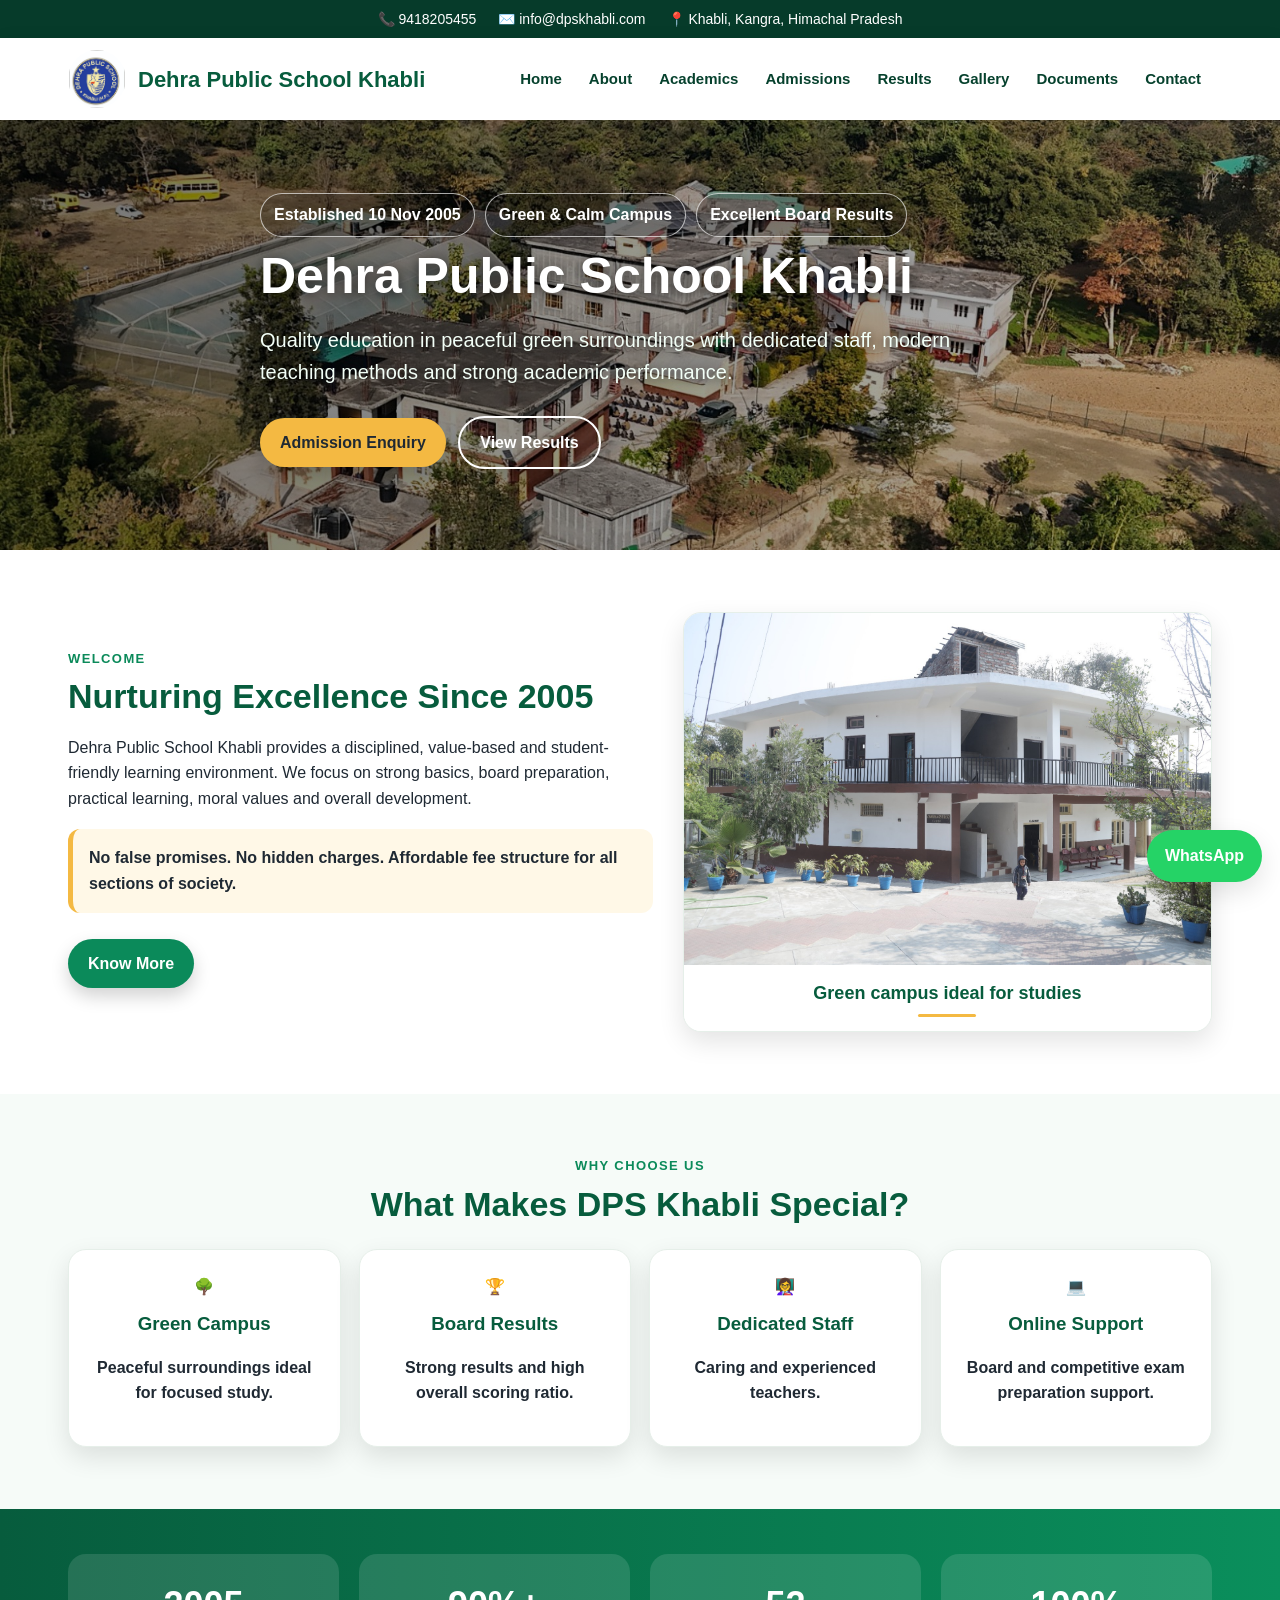
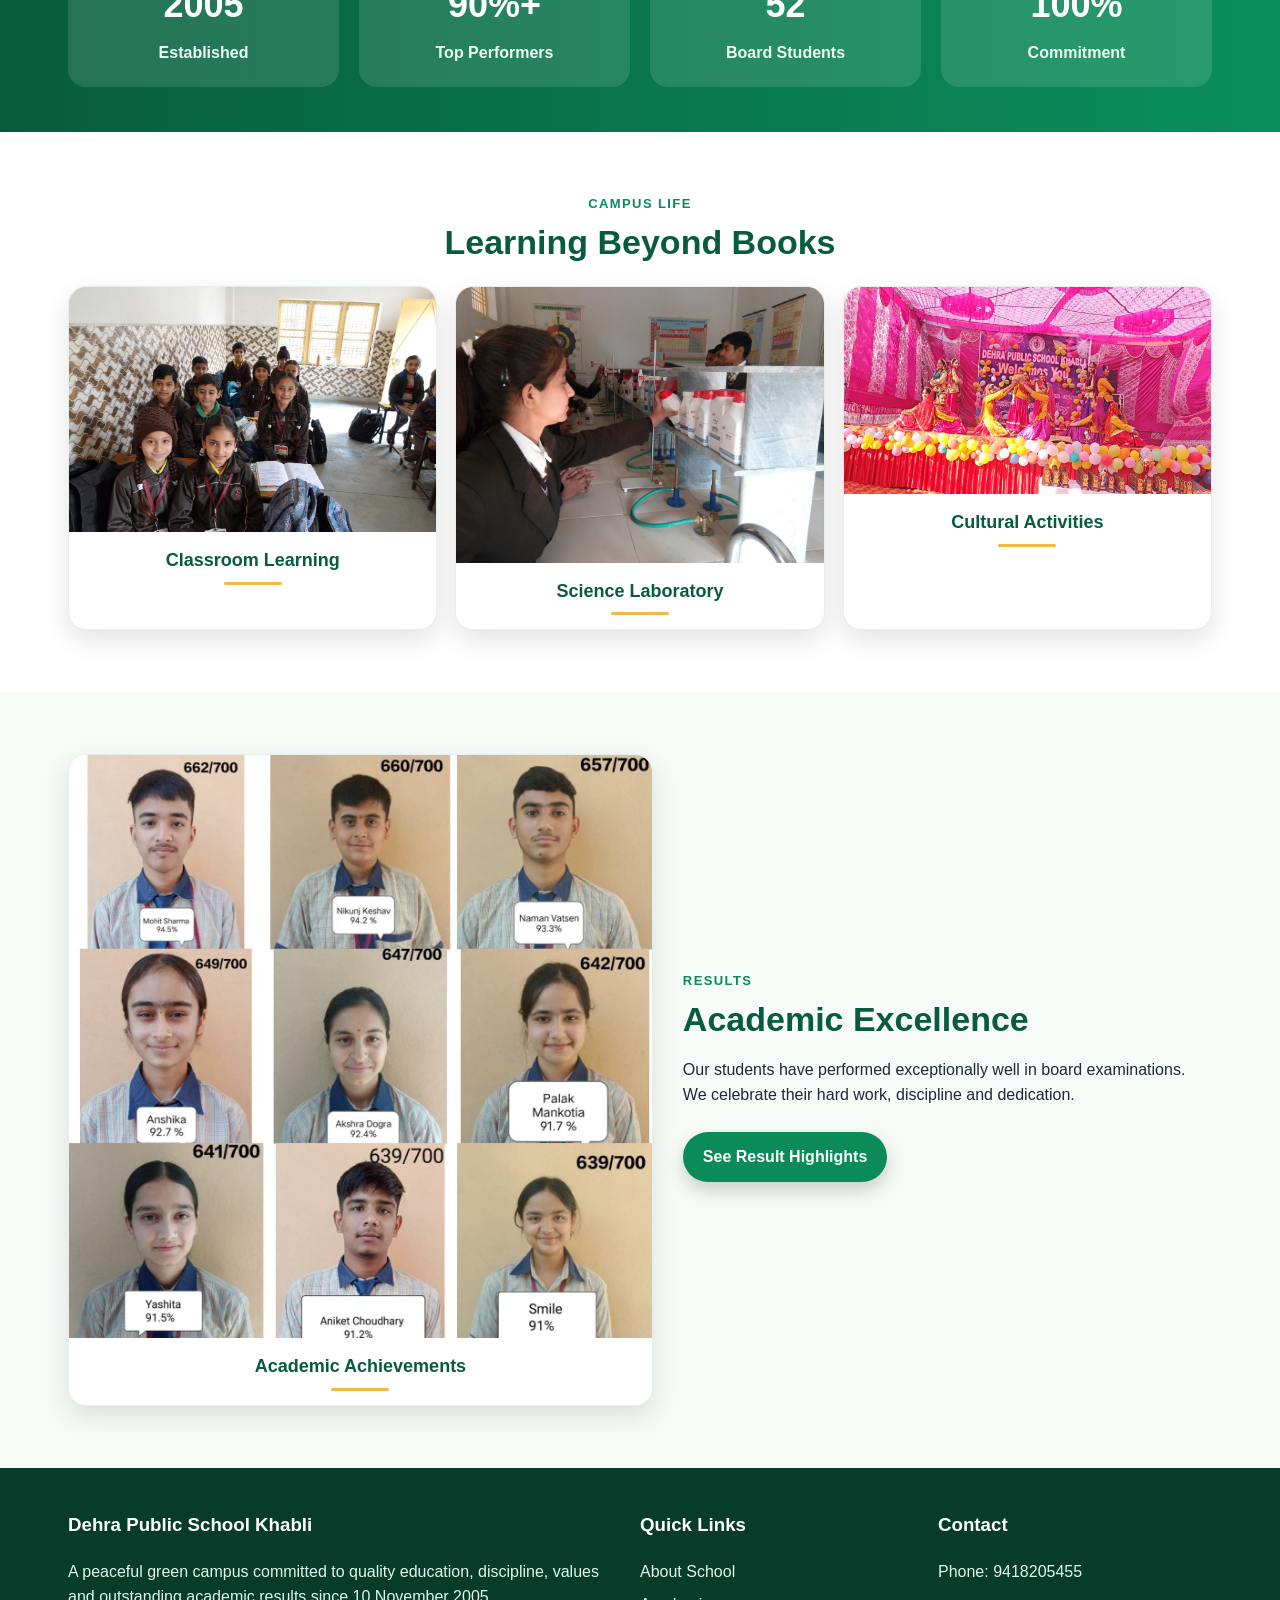
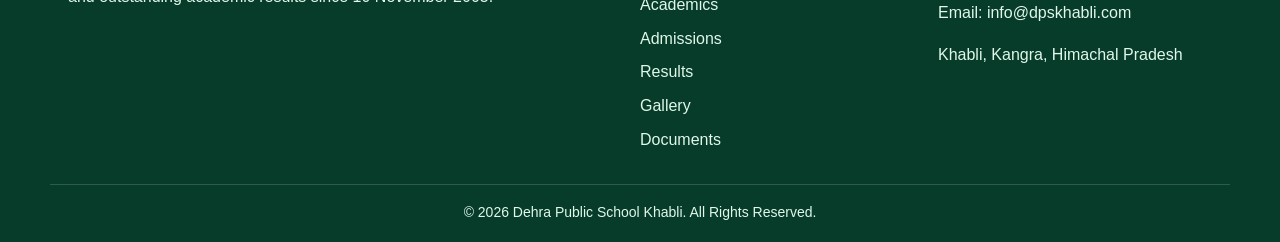
<file: index.html>
<!DOCTYPE html>
<html lang="en">
<head>
  <meta charset="UTF-8">
  <meta name="viewport" content="width=device-width, initial-scale=1.0">
  <title>Home | Dehra Public School Khabli</title>
  <link rel="stylesheet" href="style.css">
</head>
<body>

<div class="topbar">
  <div class="container topbar-inner">
    <span>📞 9418205455</span>
    <span>✉️ info@dpskhabli.com</span>
    <span>📍 Khabli, Kangra, Himachal Pradesh</span>
  </div>
</div>


<header class="navbar">
  <div class="container navwrap">
    <a class="brand" href="index.html">
      <img src="logo.png" alt="DPS Khabli Logo">
      <span>Dehra Public School Khabli</span>
    </a>
    <nav class="menu">
      <a href="index.html">Home</a>
      <a href="about.html">About</a>
      <a href="academics.html">Academics</a>
      <a href="admissions.html">Admissions</a>
      <a href="results.html">Results</a>
      <a href="gallery.html">Gallery</a>
      <a href="documents.html">Documents</a>
      <a href="contact.html">Contact</a>
    </nav>
  </div>
</header>


<section class="hero">
  <div class="container hero-content">
    <div class="hero-badges">
      <span>Established 10 Nov 2005</span>
      <span>Green & Calm Campus</span>
      <span>Excellent Board Results</span>
    </div>
    <h1>Dehra Public School Khabli</h1>
    <p>Quality education in peaceful green surroundings with dedicated staff, modern teaching methods and strong academic performance.</p>
    <a class="btn" href="admissions.html">Admission Enquiry</a>
    <a class="btn outline" href="results.html">View Results</a>
  </div>
</section>

<section class="section">
  <div class="container split">
    <div>
      <p class="eyebrow">Welcome</p>
      <h2>Nurturing Excellence Since 2005</h2>
      <p>Dehra Public School Khabli provides a disciplined, value-based and student-friendly learning environment. We focus on strong basics, board preparation, practical learning, moral values and overall development.</p>
      <div class="notice">No false promises. No hidden charges. Affordable fee structure for all sections of society.</div>
      <a class="btn green" href="about.html">Know More</a>
    </div>
    <div class="photo-card">
      <img src="building.jpg" alt="School building">
      <div class="caption">Green campus ideal for studies</div>
    </div>
  </div>
</section>

<section class="section light">
  <div class="container">
    <p class="eyebrow center">Why Choose Us</p>
    <h2 class="center">What Makes DPS Khabli Special?</h2>
    <div class="card-grid">
      <div class="info-card">🌳<h3>Green Campus</h3><p>Peaceful surroundings ideal for focused study.</p></div>
      <div class="info-card">🏆<h3>Board Results</h3><p>Strong results and high overall scoring ratio.</p></div>
      <div class="info-card">👩‍🏫<h3>Dedicated Staff</h3><p>Caring and experienced teachers.</p></div>
      <div class="info-card">💻<h3>Online Support</h3><p>Board and competitive exam preparation support.</p></div>
    </div>
  </div>
</section>

<section class="section stats">
  <div class="container stat-grid">
    <div><strong>2005</strong><span>Established</span></div>
    <div><strong>90%+</strong><span>Top Performers</span></div>
    <div><strong>52</strong><span>Board Students</span></div>
    <div><strong>100%</strong><span>Commitment</span></div>
  </div>
</section>

<section class="section">
  <div class="container">
    <p class="eyebrow center">Campus Life</p>
    <h2 class="center">Learning Beyond Books</h2>
    <div class="photo-grid">
      <div class="photo-card"><img src="classroom-primary.jpg" alt="Classroom"><div class="caption">Classroom Learning</div></div>
      <div class="photo-card"><img src="lab-chemistry.jpg" alt="Science Laboratory"><div class="caption">Science Laboratory</div></div>
      <div class="photo-card"><img src="annual-function.jpg" alt="Cultural Activities"><div class="caption">Cultural Activities</div></div>
    </div>
  </div>
</section>

<section class="section light">
  <div class="container split">
    <div class="photo-card">
      <img src="results-2026.jpg" alt="Toppers">
      <div class="caption">Academic Achievements</div>
    </div>
    <div>
      <p class="eyebrow">Results</p>
      <h2>Academic Excellence</h2>
      <p>Our students have performed exceptionally well in board examinations. We celebrate their hard work, discipline and dedication.</p>
      <a class="btn green" href="results.html">See Result Highlights</a>
    </div>
  </div>
</section>


<a class="whatsapp" href="https://wa.me/919418205455" target="_blank">WhatsApp</a>

<footer class="footer">
  <div class="container footer-grid">
    <div>
      <h3>Dehra Public School Khabli</h3>
      <p>A peaceful green campus committed to quality education, discipline, values and outstanding academic results since 10 November 2005.</p>
    </div>
    <div>
      <h3>Quick Links</h3>
      <a href="about.html">About School</a>
      <a href="academics.html">Academics</a>
      <a href="admissions.html">Admissions</a>
      <a href="results.html">Results</a>
      <a href="gallery.html">Gallery</a>
      <a href="documents.html">Documents</a>
    </div>
    <div>
      <h3>Contact</h3>
      <p>Phone: 9418205455</p>
      <p>Email: info@dpskhabli.com</p>
      <p>Khabli, Kangra, Himachal Pradesh</p>
    </div>
  </div>
  <div class="container copy">© 2026 Dehra Public School Khabli. All Rights Reserved.</div>
</footer>

</body>
</html>
</file>
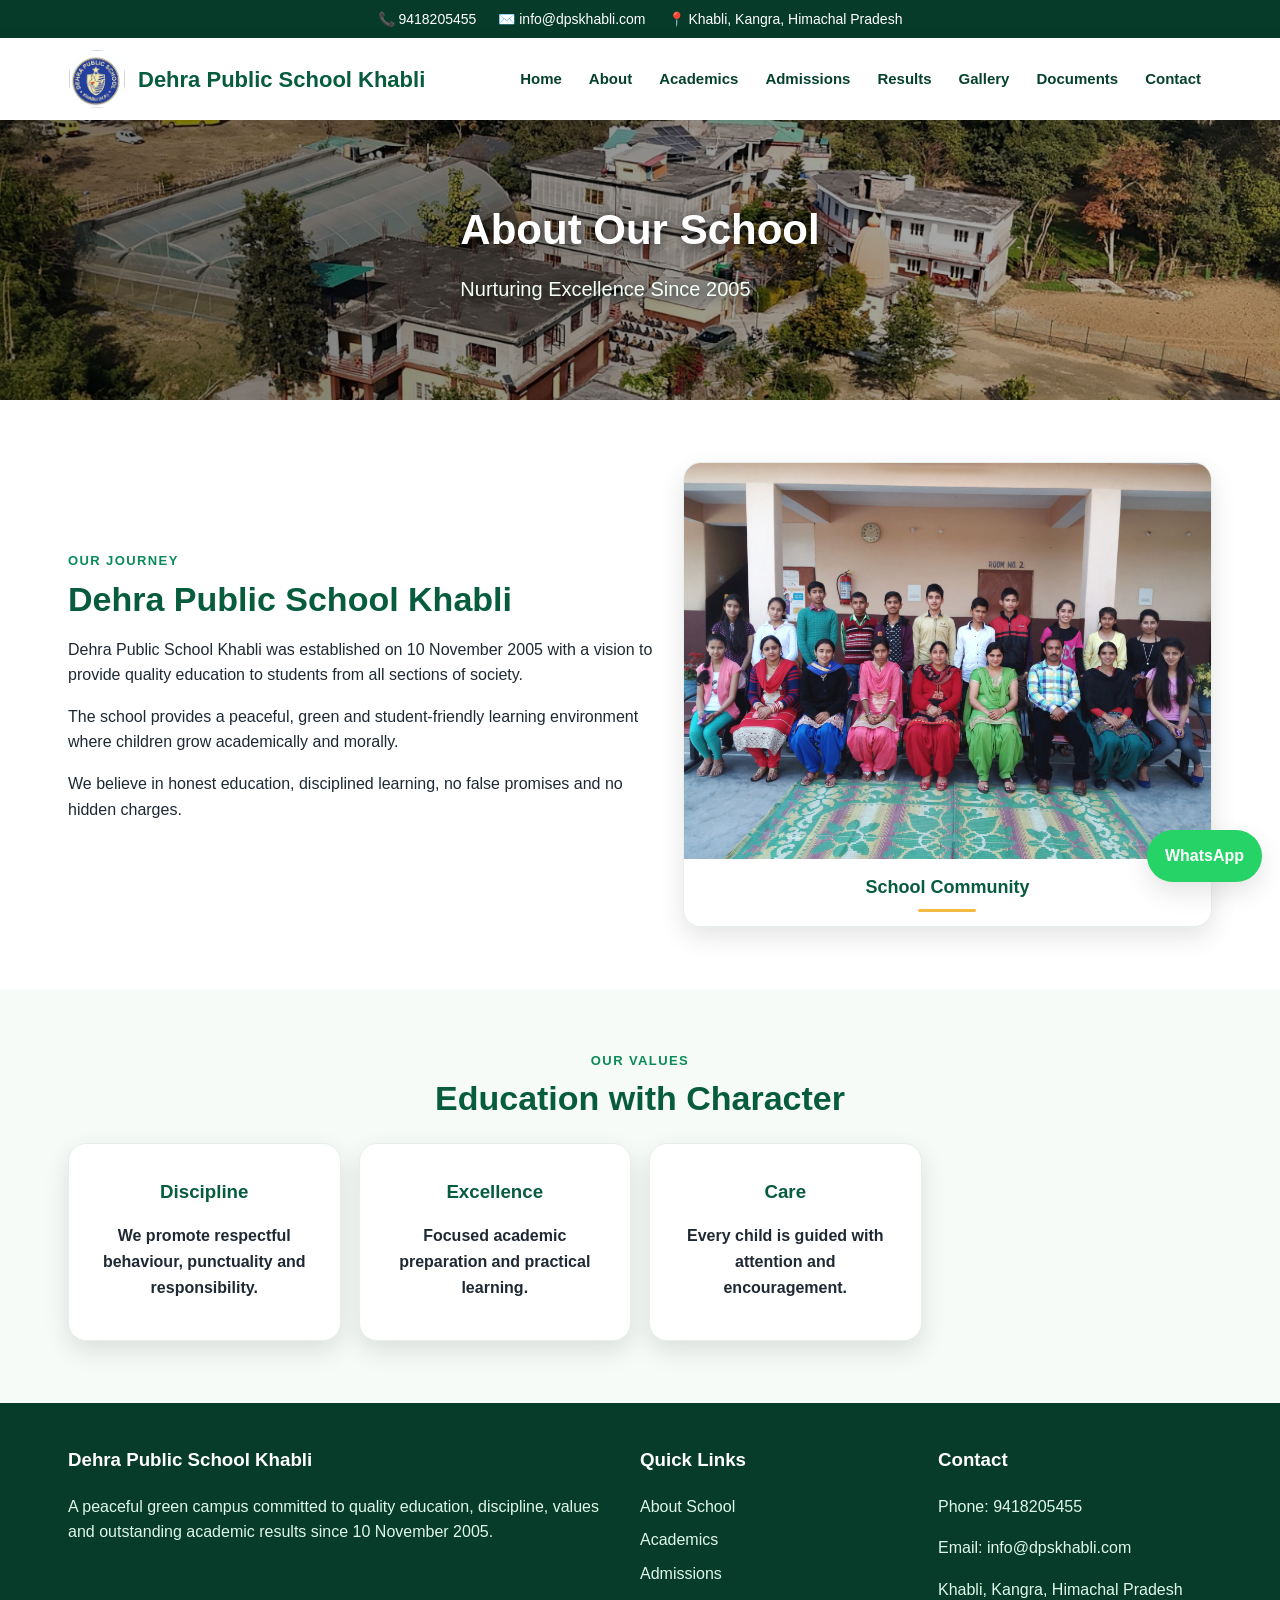
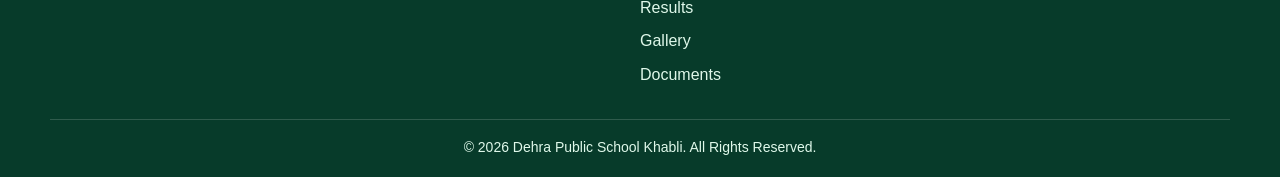
<file: about.html>
<!DOCTYPE html>
<html lang="en">
<head>
  <meta charset="UTF-8">
  <meta name="viewport" content="width=device-width, initial-scale=1.0">
  <title>About | Dehra Public School Khabli</title>
  <link rel="stylesheet" href="style.css">
</head>
<body>

<div class="topbar">
  <div class="container topbar-inner">
    <span>📞 9418205455</span>
    <span>✉️ info@dpskhabli.com</span>
    <span>📍 Khabli, Kangra, Himachal Pradesh</span>
  </div>
</div>


<header class="navbar">
  <div class="container navwrap">
    <a class="brand" href="index.html">
      <img src="logo.png" alt="DPS Khabli Logo">
      <span>Dehra Public School Khabli</span>
    </a>
    <nav class="menu">
      <a href="index.html">Home</a>
      <a href="about.html">About</a>
      <a href="academics.html">Academics</a>
      <a href="admissions.html">Admissions</a>
      <a href="results.html">Results</a>
      <a href="gallery.html">Gallery</a>
      <a href="documents.html">Documents</a>
      <a href="contact.html">Contact</a>
    </nav>
  </div>
</header>


<section class="page-hero"><div class="container"><h1>About Our School</h1><p>Nurturing Excellence Since 2005</p></div></section>
<section class="section">
  <div class="container split">
    <div>
      <p class="eyebrow">Our Journey</p>
      <h2>Dehra Public School Khabli</h2>
      <p>Dehra Public School Khabli was established on 10 November 2005 with a vision to provide quality education to students from all sections of society.</p>
      <p>The school provides a peaceful, green and student-friendly learning environment where children grow academically and morally.</p>
      <p>We believe in honest education, disciplined learning, no false promises and no hidden charges.</p>
    </div>
    <div class="photo-card"><img src="staff-students.jpg" alt="Staff and Students"><div class="caption">School Community</div></div>
  </div>
</section>
<section class="section light">
  <div class="container">
    <p class="eyebrow center">Our Values</p>
    <h2 class="center">Education with Character</h2>
    <div class="card-grid">
      <div class="info-card"><h3>Discipline</h3><p>We promote respectful behaviour, punctuality and responsibility.</p></div>
      <div class="info-card"><h3>Excellence</h3><p>Focused academic preparation and practical learning.</p></div>
      <div class="info-card"><h3>Care</h3><p>Every child is guided with attention and encouragement.</p></div>
    </div>
  </div>
</section>


<a class="whatsapp" href="https://wa.me/919418205455" target="_blank">WhatsApp</a>

<footer class="footer">
  <div class="container footer-grid">
    <div>
      <h3>Dehra Public School Khabli</h3>
      <p>A peaceful green campus committed to quality education, discipline, values and outstanding academic results since 10 November 2005.</p>
    </div>
    <div>
      <h3>Quick Links</h3>
      <a href="about.html">About School</a>
      <a href="academics.html">Academics</a>
      <a href="admissions.html">Admissions</a>
      <a href="results.html">Results</a>
      <a href="gallery.html">Gallery</a>
      <a href="documents.html">Documents</a>
    </div>
    <div>
      <h3>Contact</h3>
      <p>Phone: 9418205455</p>
      <p>Email: info@dpskhabli.com</p>
      <p>Khabli, Kangra, Himachal Pradesh</p>
    </div>
  </div>
  <div class="container copy">© 2026 Dehra Public School Khabli. All Rights Reserved.</div>
</footer>

</body>
</html>
</file>
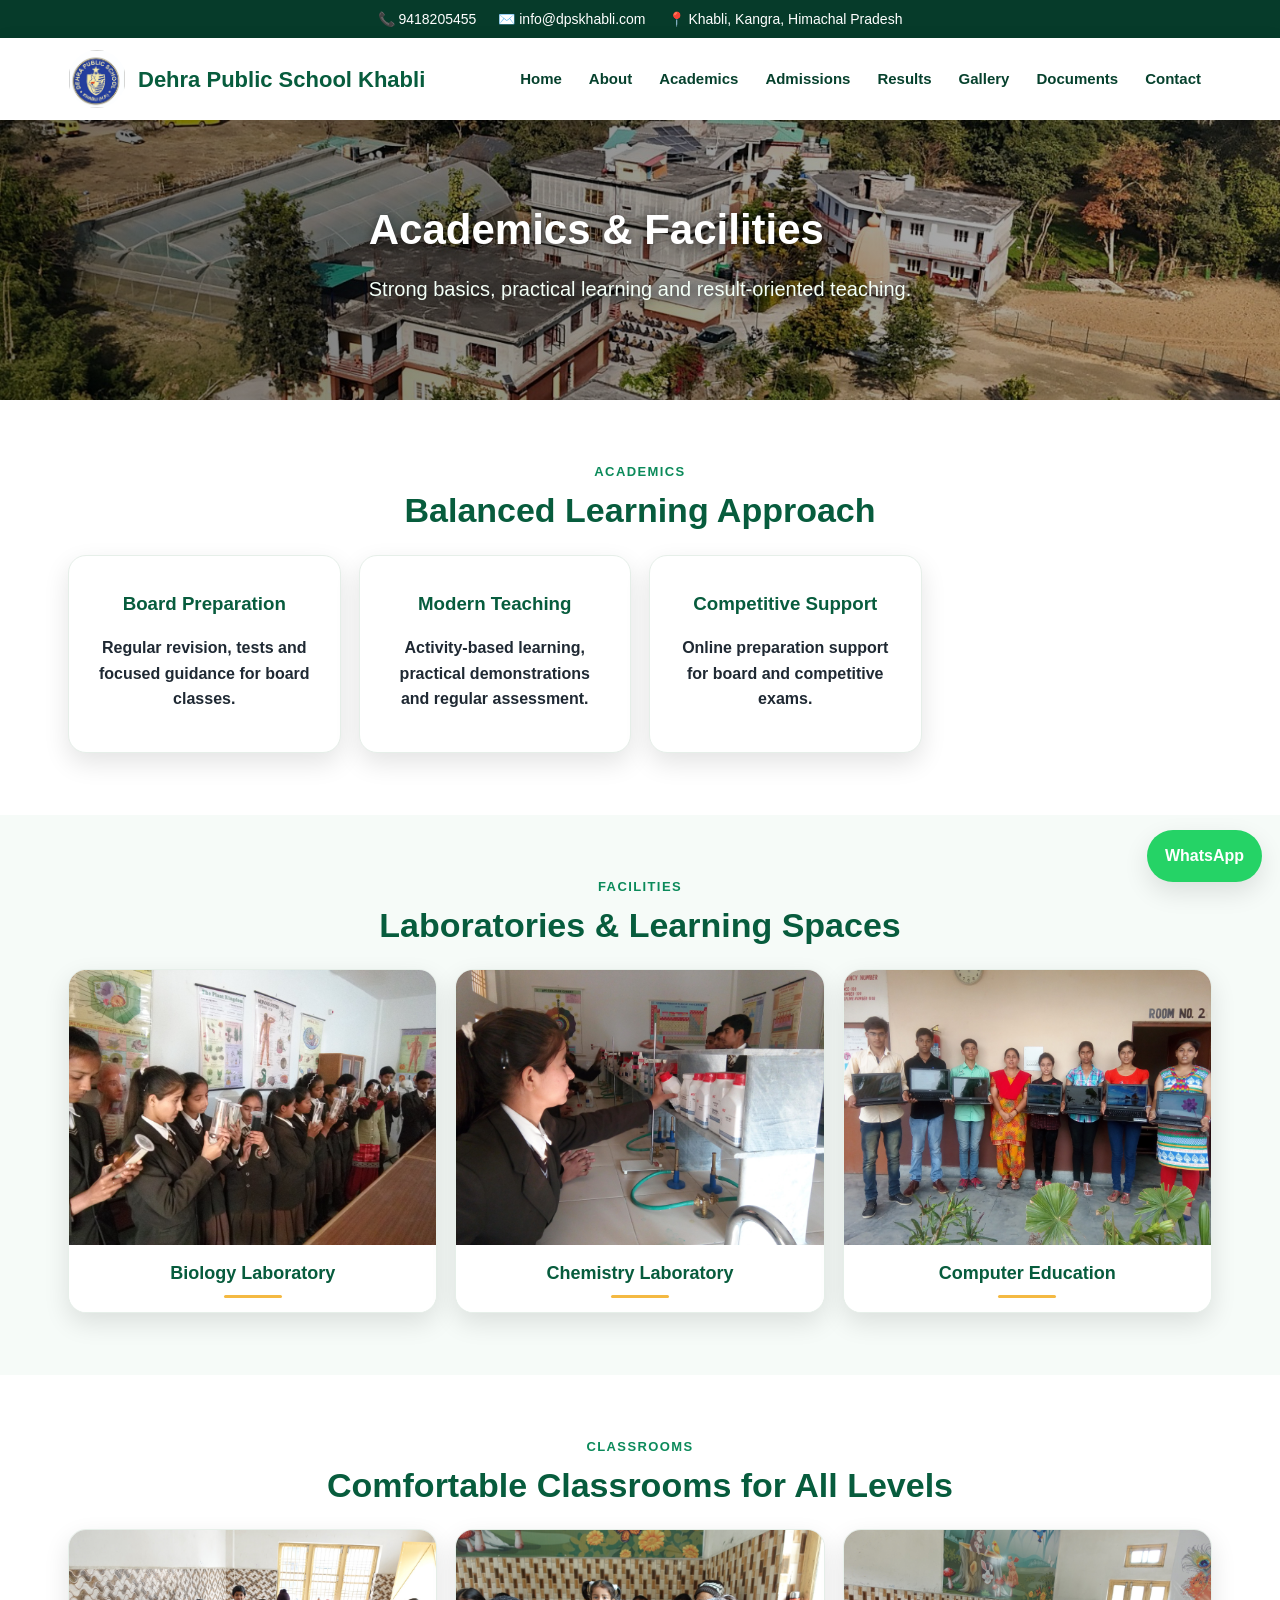
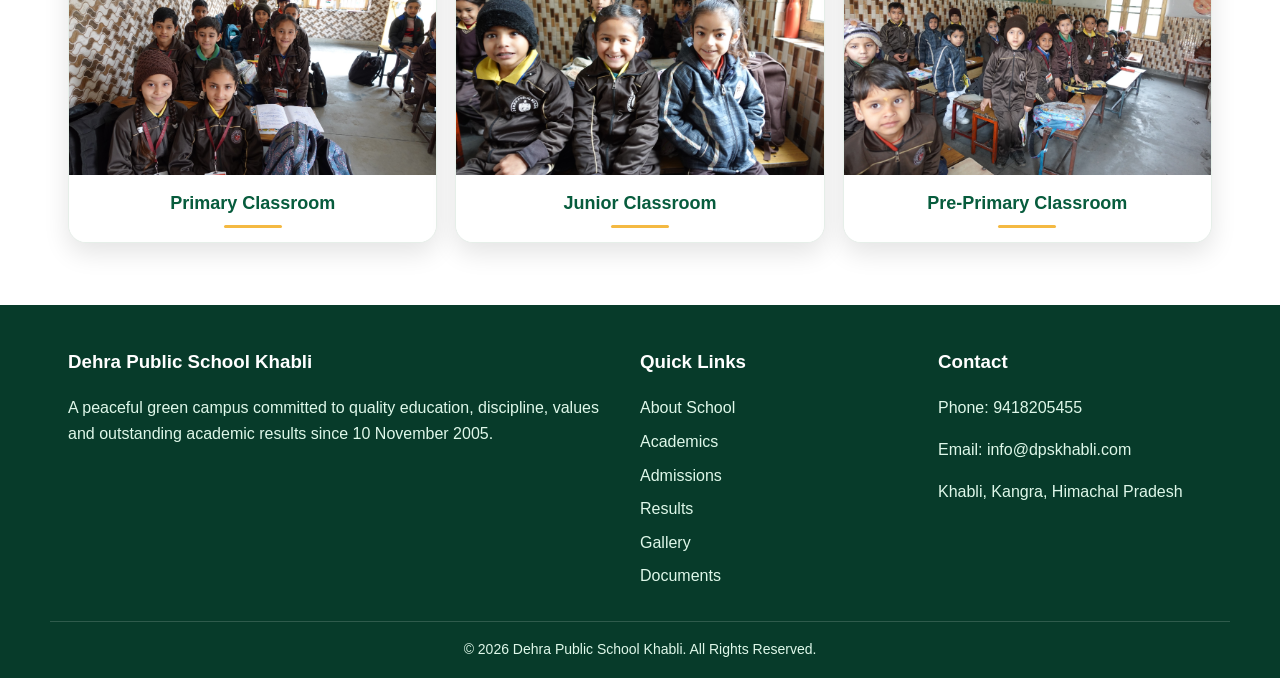
<file: academics.html>
<!DOCTYPE html>
<html lang="en">
<head>
  <meta charset="UTF-8">
  <meta name="viewport" content="width=device-width, initial-scale=1.0">
  <title>Academics | Dehra Public School Khabli</title>
  <link rel="stylesheet" href="style.css">
</head>
<body>

<div class="topbar">
  <div class="container topbar-inner">
    <span>📞 9418205455</span>
    <span>✉️ info@dpskhabli.com</span>
    <span>📍 Khabli, Kangra, Himachal Pradesh</span>
  </div>
</div>


<header class="navbar">
  <div class="container navwrap">
    <a class="brand" href="index.html">
      <img src="logo.png" alt="DPS Khabli Logo">
      <span>Dehra Public School Khabli</span>
    </a>
    <nav class="menu">
      <a href="index.html">Home</a>
      <a href="about.html">About</a>
      <a href="academics.html">Academics</a>
      <a href="admissions.html">Admissions</a>
      <a href="results.html">Results</a>
      <a href="gallery.html">Gallery</a>
      <a href="documents.html">Documents</a>
      <a href="contact.html">Contact</a>
    </nav>
  </div>
</header>


<section class="page-hero"><div class="container"><h1>Academics & Facilities</h1><p>Strong basics, practical learning and result-oriented teaching.</p></div></section>
<section class="section">
  <div class="container">
    <p class="eyebrow center">Academics</p>
    <h2 class="center">Balanced Learning Approach</h2>
    <div class="card-grid">
      <div class="info-card"><h3>Board Preparation</h3><p>Regular revision, tests and focused guidance for board classes.</p></div>
      <div class="info-card"><h3>Modern Teaching</h3><p>Activity-based learning, practical demonstrations and regular assessment.</p></div>
      <div class="info-card"><h3>Competitive Support</h3><p>Online preparation support for board and competitive exams.</p></div>
    </div>
  </div>
</section>
<section class="section light">
  <div class="container">
    <p class="eyebrow center">Facilities</p>
    <h2 class="center">Laboratories & Learning Spaces</h2>
    <div class="photo-grid">
      <div class="photo-card"><img src="lab-biology.jpg" alt="Biology Lab"><div class="caption">Biology Laboratory</div></div>
      <div class="photo-card"><img src="lab-chemistry.jpg" alt="Chemistry Lab"><div class="caption">Chemistry Laboratory</div></div>
      <div class="photo-card"><img src="achievement-laptops.jpg" alt="Computer Education"><div class="caption">Computer Education</div></div>
    </div>
  </div>
</section>
<section class="section">
  <div class="container">
    <p class="eyebrow center">Classrooms</p>
    <h2 class="center">Comfortable Classrooms for All Levels</h2>
    <div class="photo-grid">
      <div class="photo-card"><img src="classroom-primary.jpg" alt="Primary Classroom"><div class="caption">Primary Classroom</div></div>
      <div class="photo-card"><img src="classroom-junior.jpg" alt="Junior Classroom"><div class="caption">Junior Classroom</div></div>
      <div class="photo-card"><img src="classroom-lkg.jpg" alt="LKG Classroom"><div class="caption">Pre-Primary Classroom</div></div>
    </div>
  </div>
</section>


<a class="whatsapp" href="https://wa.me/919418205455" target="_blank">WhatsApp</a>

<footer class="footer">
  <div class="container footer-grid">
    <div>
      <h3>Dehra Public School Khabli</h3>
      <p>A peaceful green campus committed to quality education, discipline, values and outstanding academic results since 10 November 2005.</p>
    </div>
    <div>
      <h3>Quick Links</h3>
      <a href="about.html">About School</a>
      <a href="academics.html">Academics</a>
      <a href="admissions.html">Admissions</a>
      <a href="results.html">Results</a>
      <a href="gallery.html">Gallery</a>
      <a href="documents.html">Documents</a>
    </div>
    <div>
      <h3>Contact</h3>
      <p>Phone: 9418205455</p>
      <p>Email: info@dpskhabli.com</p>
      <p>Khabli, Kangra, Himachal Pradesh</p>
    </div>
  </div>
  <div class="container copy">© 2026 Dehra Public School Khabli. All Rights Reserved.</div>
</footer>

</body>
</html>
</file>
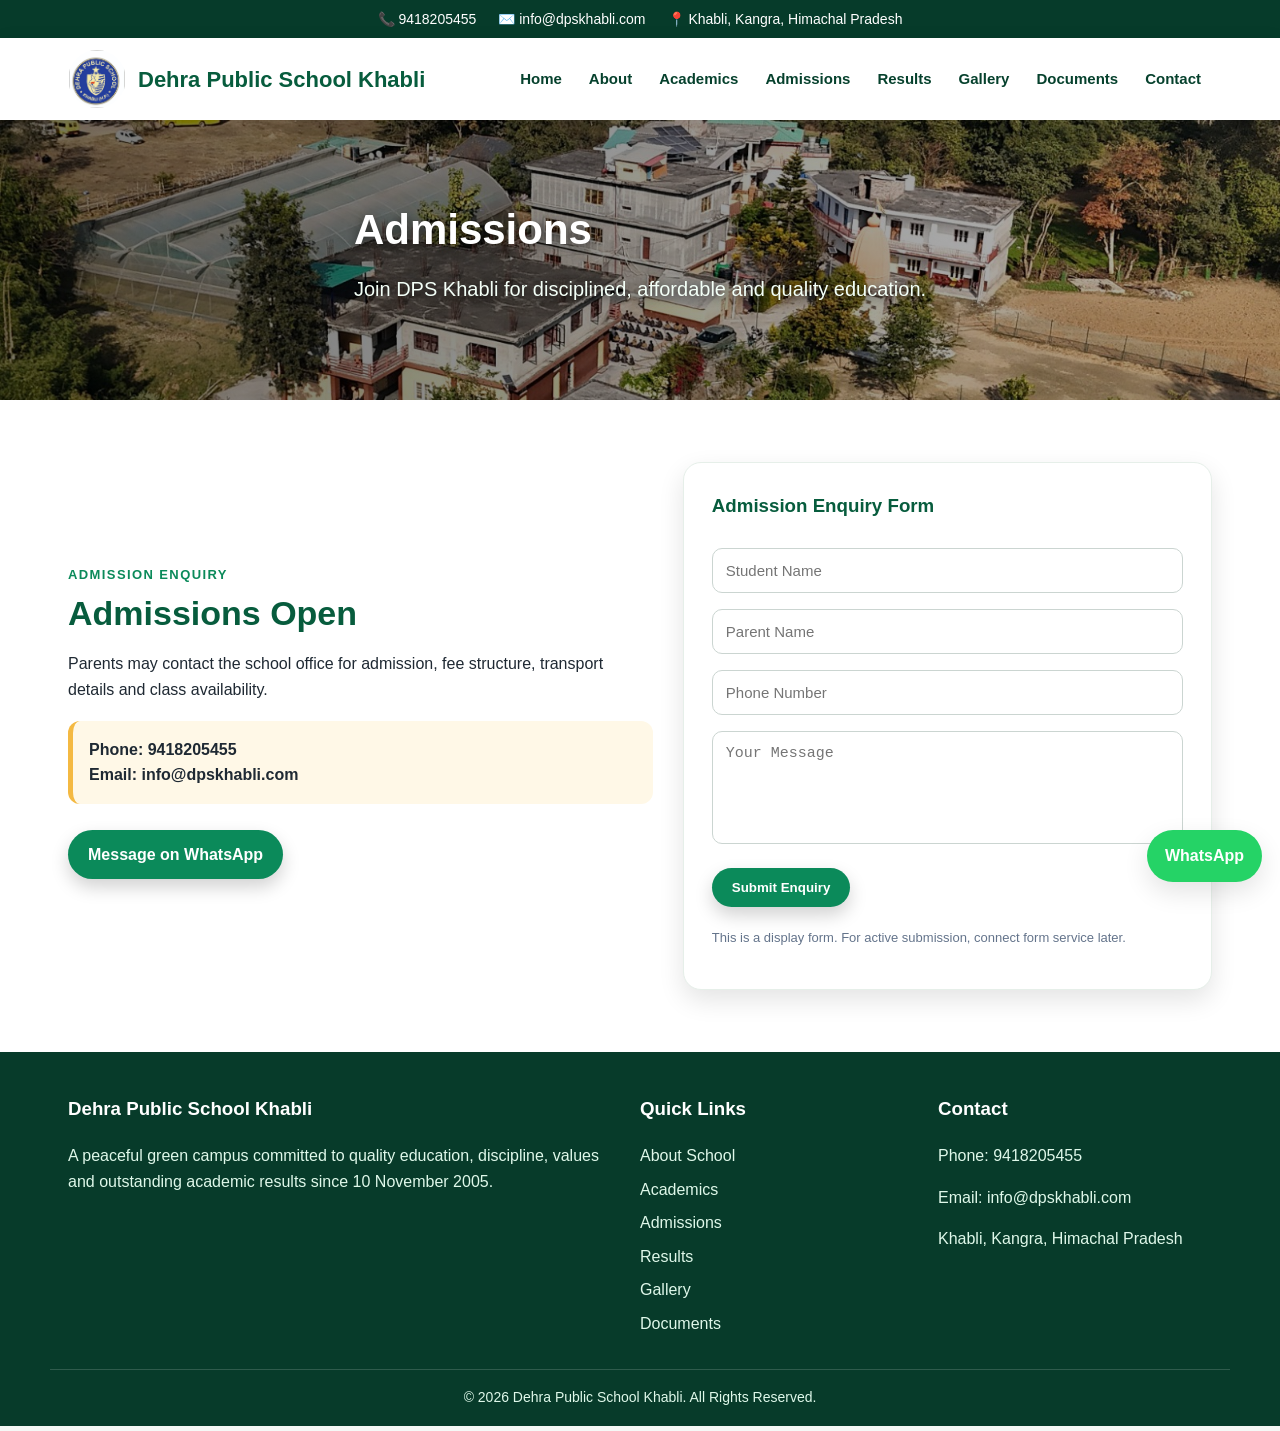
<file: admissions.html>
<!DOCTYPE html>
<html lang="en">
<head>
  <meta charset="UTF-8">
  <meta name="viewport" content="width=device-width, initial-scale=1.0">
  <title>Admissions | Dehra Public School Khabli</title>
  <link rel="stylesheet" href="style.css">
</head>
<body>

<div class="topbar">
  <div class="container topbar-inner">
    <span>📞 9418205455</span>
    <span>✉️ info@dpskhabli.com</span>
    <span>📍 Khabli, Kangra, Himachal Pradesh</span>
  </div>
</div>


<header class="navbar">
  <div class="container navwrap">
    <a class="brand" href="index.html">
      <img src="logo.png" alt="DPS Khabli Logo">
      <span>Dehra Public School Khabli</span>
    </a>
    <nav class="menu">
      <a href="index.html">Home</a>
      <a href="about.html">About</a>
      <a href="academics.html">Academics</a>
      <a href="admissions.html">Admissions</a>
      <a href="results.html">Results</a>
      <a href="gallery.html">Gallery</a>
      <a href="documents.html">Documents</a>
      <a href="contact.html">Contact</a>
    </nav>
  </div>
</header>


<section class="page-hero"><div class="container"><h1>Admissions</h1><p>Join DPS Khabli for disciplined, affordable and quality education.</p></div></section>
<section class="section">
  <div class="container split">
    <div>
      <p class="eyebrow">Admission Enquiry</p>
      <h2>Admissions Open</h2>
      <p>Parents may contact the school office for admission, fee structure, transport details and class availability.</p>
      <div class="notice"><strong>Phone:</strong> 9418205455<br><strong>Email:</strong> info@dpskhabli.com</div>
      <a class="btn green" href="https://wa.me/919418205455" target="_blank">Message on WhatsApp</a>
    </div>
    <div class="form-card">
      <h3>Admission Enquiry Form</h3>
      <input placeholder="Student Name">
      <input placeholder="Parent Name">
      <input placeholder="Phone Number">
      <textarea rows="5" placeholder="Your Message"></textarea>
      <button class="btn green">Submit Enquiry</button>
      <p class="small">This is a display form. For active submission, connect form service later.</p>
    </div>
  </div>
</section>


<a class="whatsapp" href="https://wa.me/919418205455" target="_blank">WhatsApp</a>

<footer class="footer">
  <div class="container footer-grid">
    <div>
      <h3>Dehra Public School Khabli</h3>
      <p>A peaceful green campus committed to quality education, discipline, values and outstanding academic results since 10 November 2005.</p>
    </div>
    <div>
      <h3>Quick Links</h3>
      <a href="about.html">About School</a>
      <a href="academics.html">Academics</a>
      <a href="admissions.html">Admissions</a>
      <a href="results.html">Results</a>
      <a href="gallery.html">Gallery</a>
      <a href="documents.html">Documents</a>
    </div>
    <div>
      <h3>Contact</h3>
      <p>Phone: 9418205455</p>
      <p>Email: info@dpskhabli.com</p>
      <p>Khabli, Kangra, Himachal Pradesh</p>
    </div>
  </div>
  <div class="container copy">© 2026 Dehra Public School Khabli. All Rights Reserved.</div>
</footer>

</body>
</html>
</file>
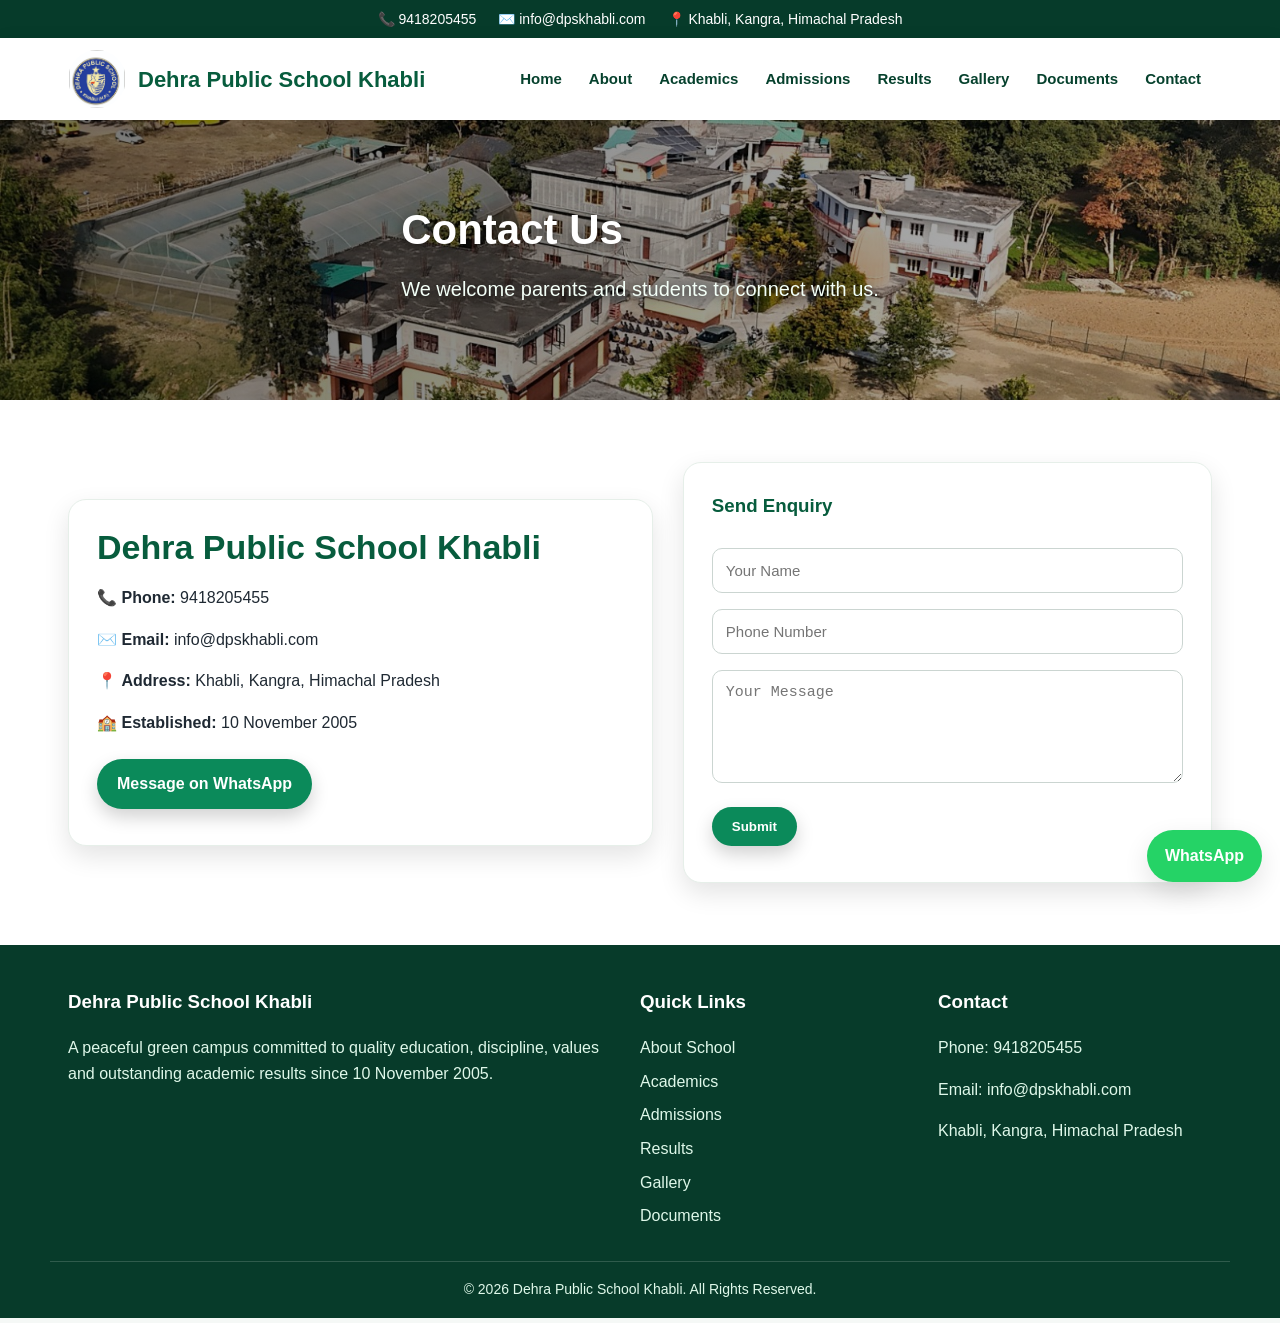
<file: contact.html>
<!DOCTYPE html>
<html lang="en">
<head>
  <meta charset="UTF-8">
  <meta name="viewport" content="width=device-width, initial-scale=1.0">
  <title>Contact | Dehra Public School Khabli</title>
  <link rel="stylesheet" href="style.css">
</head>
<body>

<div class="topbar">
  <div class="container topbar-inner">
    <span>📞 9418205455</span>
    <span>✉️ info@dpskhabli.com</span>
    <span>📍 Khabli, Kangra, Himachal Pradesh</span>
  </div>
</div>


<header class="navbar">
  <div class="container navwrap">
    <a class="brand" href="index.html">
      <img src="logo.png" alt="DPS Khabli Logo">
      <span>Dehra Public School Khabli</span>
    </a>
    <nav class="menu">
      <a href="index.html">Home</a>
      <a href="about.html">About</a>
      <a href="academics.html">Academics</a>
      <a href="admissions.html">Admissions</a>
      <a href="results.html">Results</a>
      <a href="gallery.html">Gallery</a>
      <a href="documents.html">Documents</a>
      <a href="contact.html">Contact</a>
    </nav>
  </div>
</header>


<section class="page-hero"><div class="container"><h1>Contact Us</h1><p>We welcome parents and students to connect with us.</p></div></section>
<section class="section">
  <div class="container split">
    <div class="contact-card">
      <h2>Dehra Public School Khabli</h2>
      <p>📞 <strong>Phone:</strong> 9418205455</p>
      <p>✉️ <strong>Email:</strong> info@dpskhabli.com</p>
      <p>📍 <strong>Address:</strong> Khabli, Kangra, Himachal Pradesh</p>
      <p>🏫 <strong>Established:</strong> 10 November 2005</p>
      <a class="btn green" href="https://wa.me/919418205455" target="_blank">Message on WhatsApp</a>
    </div>
    <div class="form-card">
      <h3>Send Enquiry</h3>
      <input placeholder="Your Name">
      <input placeholder="Phone Number">
      <textarea rows="5" placeholder="Your Message"></textarea>
      <button class="btn green">Submit</button>
    </div>
  </div>
</section>


<a class="whatsapp" href="https://wa.me/919418205455" target="_blank">WhatsApp</a>

<footer class="footer">
  <div class="container footer-grid">
    <div>
      <h3>Dehra Public School Khabli</h3>
      <p>A peaceful green campus committed to quality education, discipline, values and outstanding academic results since 10 November 2005.</p>
    </div>
    <div>
      <h3>Quick Links</h3>
      <a href="about.html">About School</a>
      <a href="academics.html">Academics</a>
      <a href="admissions.html">Admissions</a>
      <a href="results.html">Results</a>
      <a href="gallery.html">Gallery</a>
      <a href="documents.html">Documents</a>
    </div>
    <div>
      <h3>Contact</h3>
      <p>Phone: 9418205455</p>
      <p>Email: info@dpskhabli.com</p>
      <p>Khabli, Kangra, Himachal Pradesh</p>
    </div>
  </div>
  <div class="container copy">© 2026 Dehra Public School Khabli. All Rights Reserved.</div>
</footer>

</body>
</html>
</file>
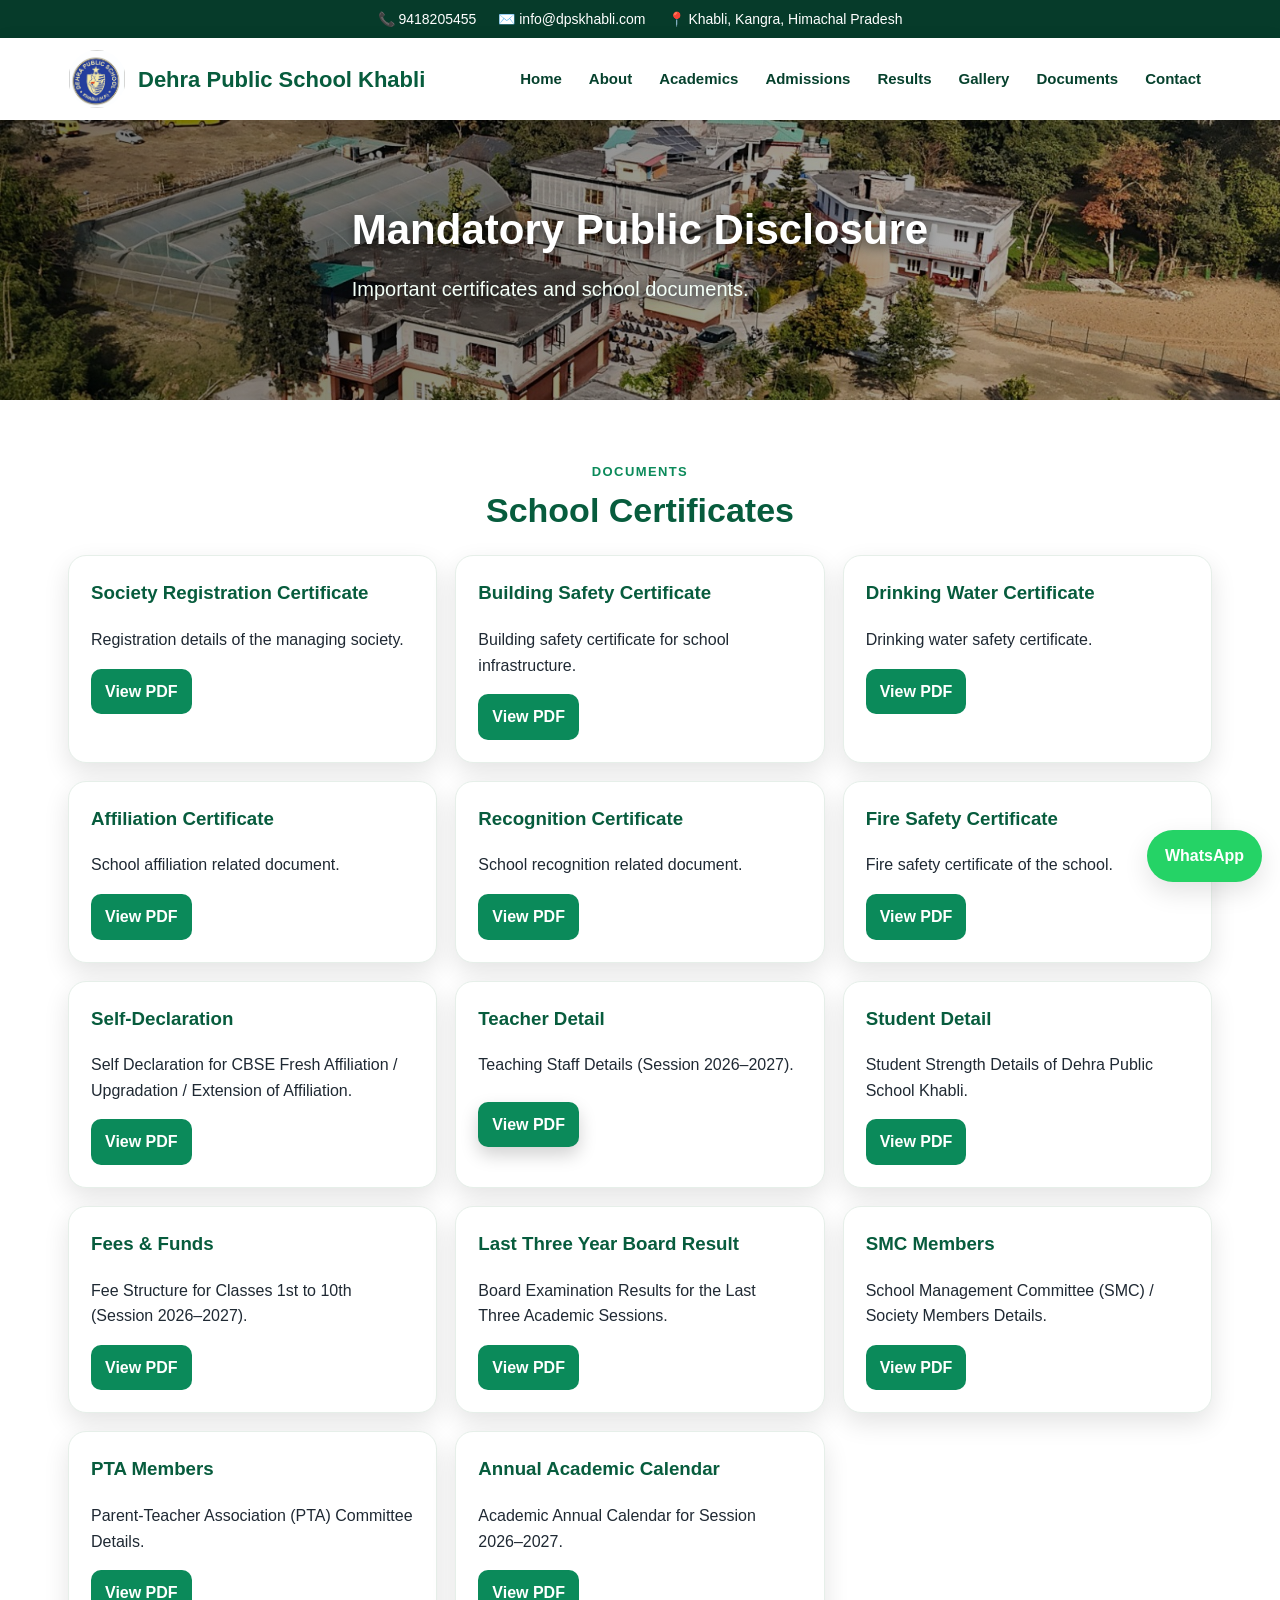
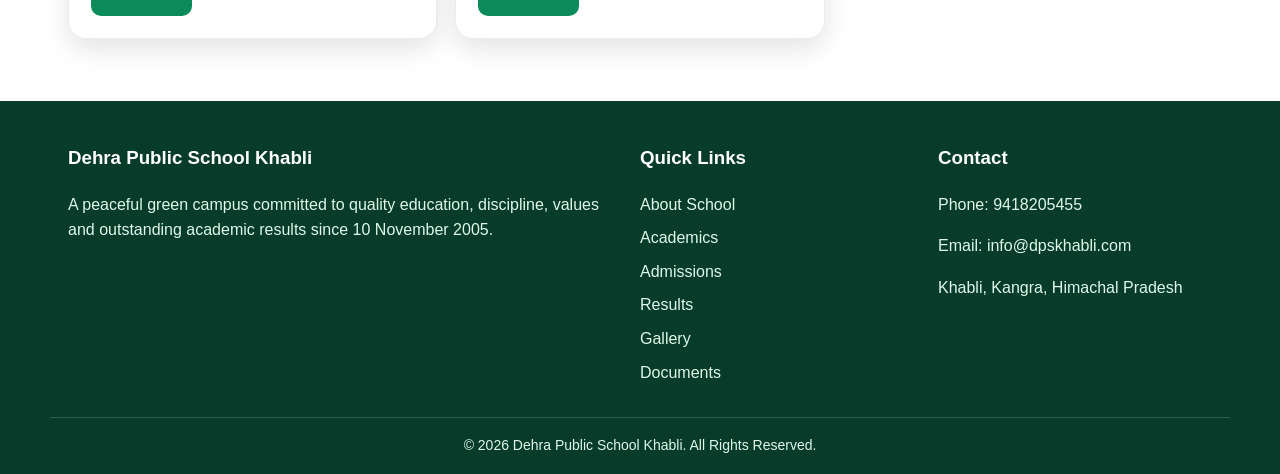
<file: documents.html>
<!DOCTYPE html>
<html lang="en">
<head>
  <meta charset="UTF-8">
  <meta name="viewport" content="width=device-width, initial-scale=1.0">
  <title>Documents | Dehra Public School Khabli</title>
  <link rel="stylesheet" href="style.css">
</head>
<body>

<div class="topbar">
  <div class="container topbar-inner">
    <span>📞 9418205455</span>
    <span>✉️ info@dpskhabli.com</span>
    <span>📍 Khabli, Kangra, Himachal Pradesh</span>
  </div>
</div>


<header class="navbar">
  <div class="container navwrap">
    <a class="brand" href="index.html">
      <img src="logo.png" alt="DPS Khabli Logo">
      <span>Dehra Public School Khabli</span>
    </a>
    <nav class="menu">
      <a href="index.html">Home</a>
      <a href="about.html">About</a>
      <a href="academics.html">Academics</a>
      <a href="admissions.html">Admissions</a>
      <a href="results.html">Results</a>
      <a href="gallery.html">Gallery</a>
      <a href="documents.html">Documents</a>
      <a href="contact.html">Contact</a>
    </nav>
  </div>
</header>


<section class="page-hero"><div class="container"><h1>Mandatory Public Disclosure</h1><p>Important certificates and school documents.</p></div></section>
<section class="section">
  <div class="container">
    <p class="eyebrow center">Documents</p>
    <h2 class="center">School Certificates</h2>
    <div class="document-grid">
      <div class="document-card"><h3>Society Registration Certificate</h3><p>Registration details of the managing society.</p><a href="society registration.pdf" target="_blank">View PDF</a></div>
      <div class="document-card"><h3>Building Safety Certificate</h3><p>Building safety certificate for school infrastructure.</p><a href="building safety certificate.pdf" target="_blank">View PDF</a></div>
      <div class="document-card"><h3>Drinking Water Certificate</h3><p>Drinking water safety certificate.</p><a href="drinking water.pdf" target="_blank">View PDF</a></div>
      <div class="document-card"><h3>Affiliation Certificate</h3><p>School affiliation related document.</p><a href="affiliation.pdf" target="_blank">View PDF</a></div>
      <div class="document-card"><h3>Recognition Certificate</h3><p>School recognition related document.</p><a href="recognition.pdf" target="_blank">View PDF</a></div>
      <div class="document-card"><h3>Fire Safety Certificate</h3><p>Fire safety certificate of the school.</p><a href="fire safety certificate.pdf" target="_blank">View PDF</a></div>
   <div class="document-card">
    <h3>Self-Declaration</h3>
    <p>Self Declaration for CBSE Fresh Affiliation / Upgradation / Extension of Affiliation.</p>
    <a href="self-declaration.pdf" target="_blank">
        View PDF
    </a>
</div>
      <div class="document-card">
    <h3>Teacher Detail</h3>
    <p>Teaching Staff Details (Session 2026–2027).</p>
    <a href="trs-details.pdf" target="_blank" class="btn">View PDF</a>
</div>
      <div class="document-card">
    <h3>Student Detail</h3>
    <p>Student Strength Details of Dehra Public School Khabli.</p>
    <a href="student-details.pdf" target="_blank">
        View PDF
    </a>
</div>
      <div class="document-card">
    <h3>Fees & Funds</h3>
    <p>Fee Structure for Classes 1st to 10th (Session 2026–2027).</p>
    <a href="fees-funds.pdf" target="_blank">
        View PDF
    </a>
</div>
<div class="document-card">
    <h3>Last Three Year Board Result</h3>
    <p>Board Examination Results for the Last Three Academic Sessions.</p>
    <a href="3years-result.pdf" target="_blank">
        View PDF
    </a>
</div>
    <div class="document-card">
    <h3>SMC Members</h3>
    <p>School Management Committee (SMC) / Society Members Details.</p>
    <a href="smc-members.pdf" target="_blank">
        View PDF
    </a>
</div>
   <div class="document-card">
    <h3>PTA Members</h3>
    <p>Parent-Teacher Association (PTA) Committee Details.</p>
    <a href="pta.pdf" target="_blank">
        View PDF
    </a>
</div> 
   <div class="document-card">
    <h3>Annual Academic Calendar</h3>
    <p>Academic Annual Calendar for Session 2026–2027.</p>
    <a href="annual-academic-calendar.pdf" target="_blank">
        View PDF
    </a>
 </div>
  </div>
</section>


<a class="whatsapp" href="https://wa.me/919418205455" target="_blank">WhatsApp</a>

<footer class="footer">
  <div class="container footer-grid">
    <div>
      <h3>Dehra Public School Khabli</h3>
      <p>A peaceful green campus committed to quality education, discipline, values and outstanding academic results since 10 November 2005.</p>
    </div>
    <div>
      <h3>Quick Links</h3>
      <a href="about.html">About School</a>
      <a href="academics.html">Academics</a>
      <a href="admissions.html">Admissions</a>
      <a href="results.html">Results</a>
      <a href="gallery.html">Gallery</a>
      <a href="documents.html">Documents</a>
    </div>
    <div>
      <h3>Contact</h3>
      <p>Phone: 9418205455</p>
      <p>Email: info@dpskhabli.com</p>
      <p>Khabli, Kangra, Himachal Pradesh</p>
    </div>
  </div>
  <div class="container copy">© 2026 Dehra Public School Khabli. All Rights Reserved.</div>
</footer>

</body>
</html>
</file>
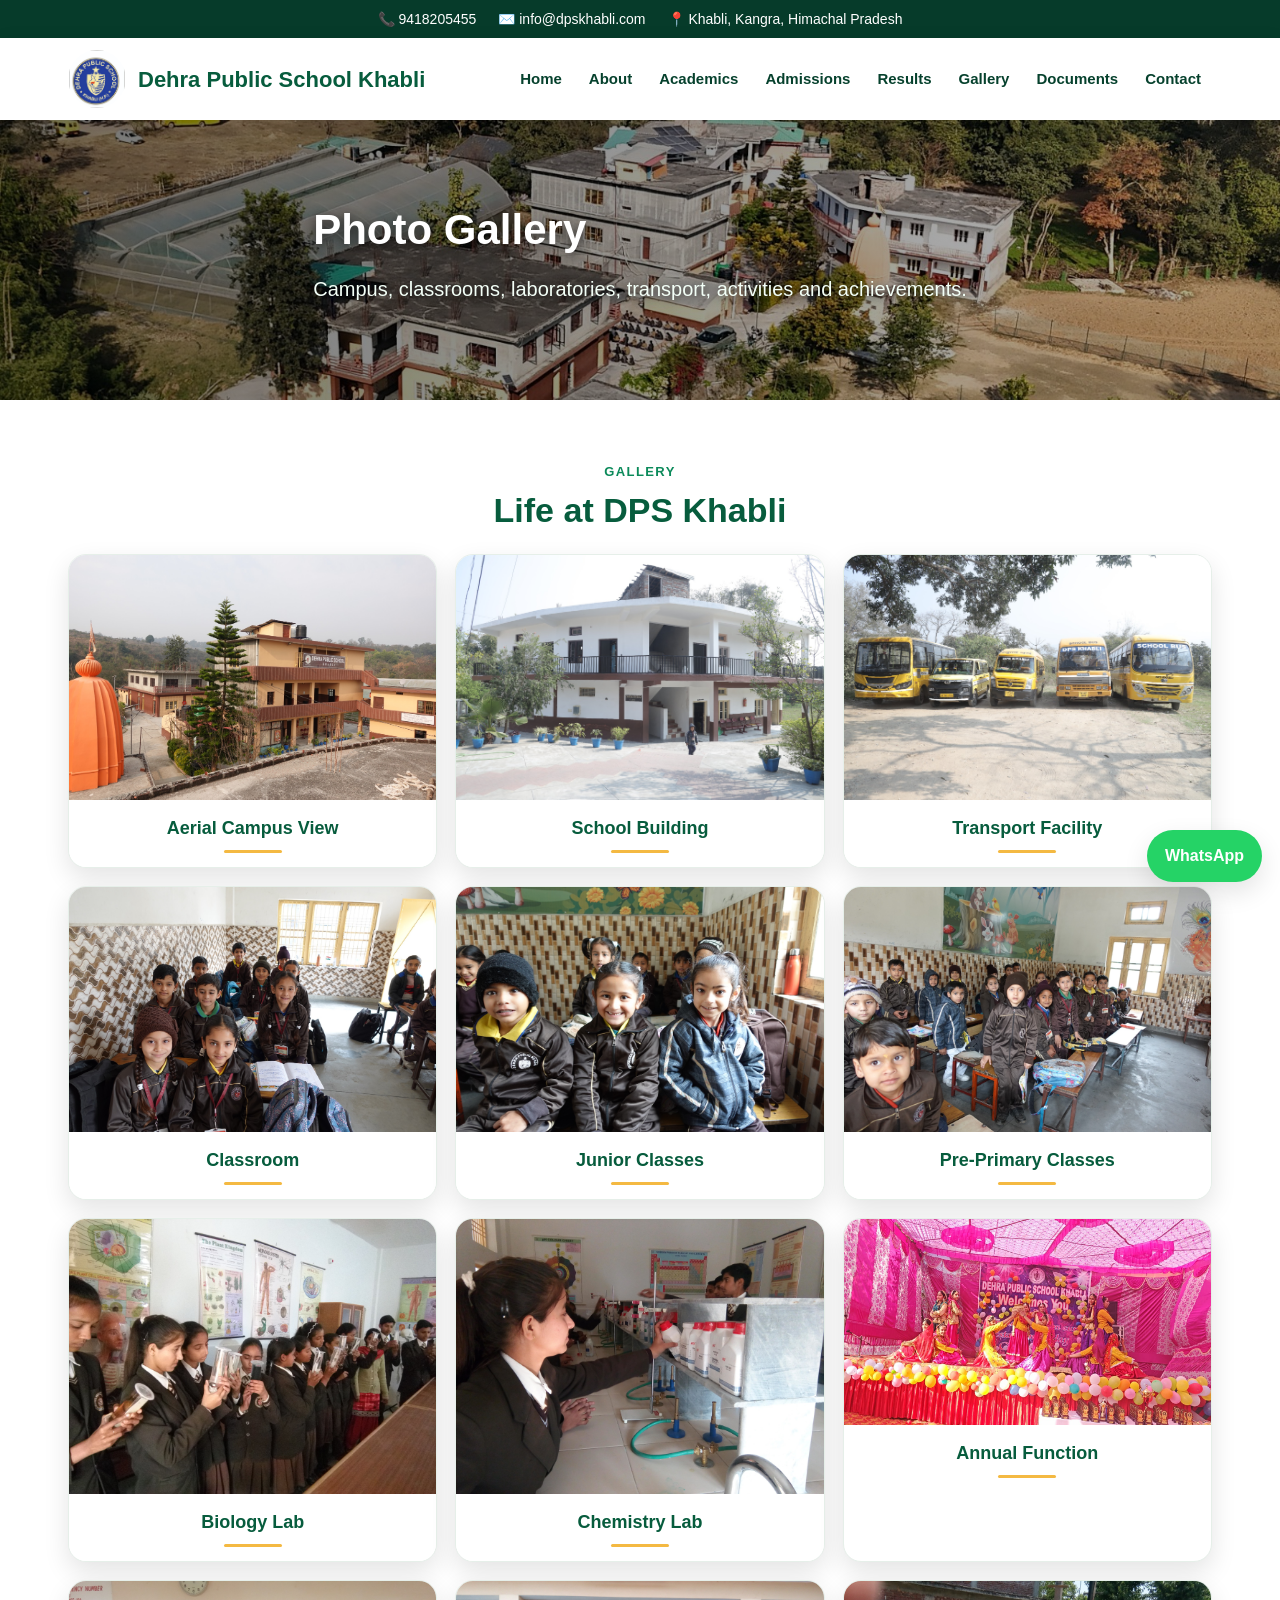
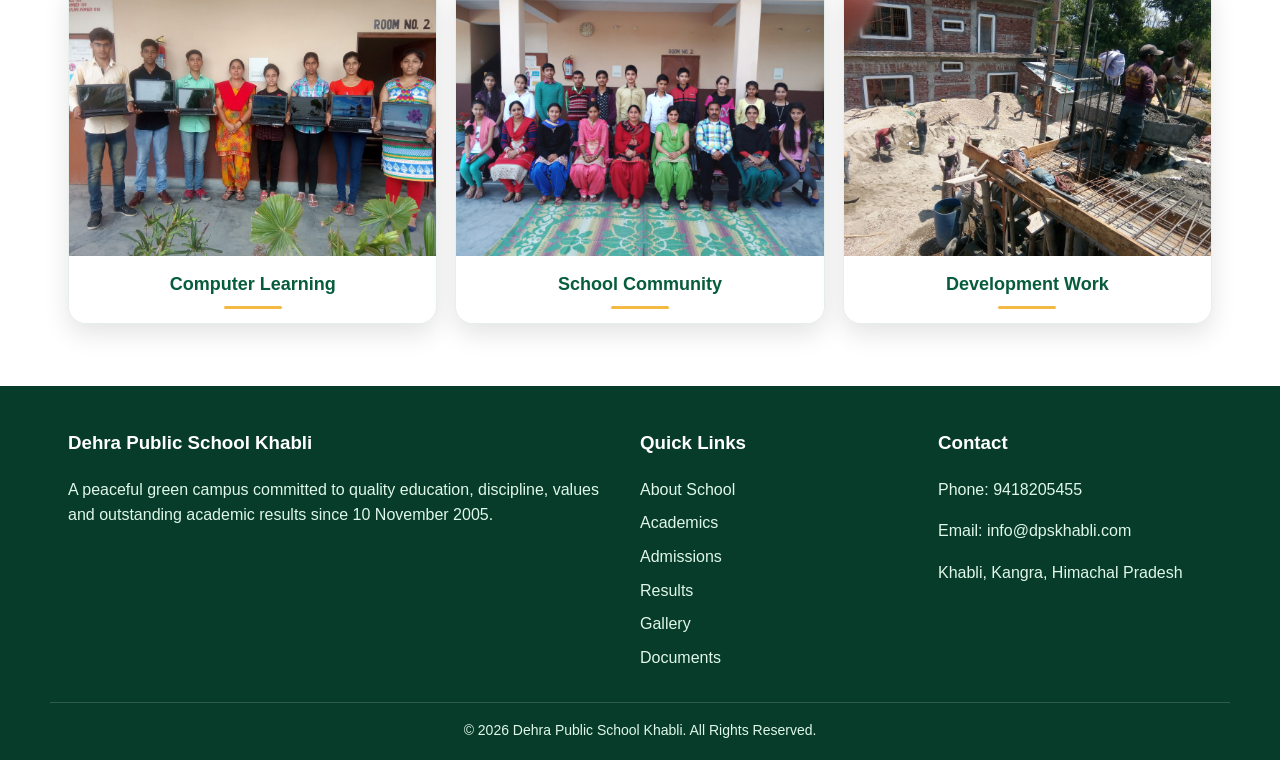
<file: gallery.html>
<!DOCTYPE html>
<html lang="en">
<head>
  <meta charset="UTF-8">
  <meta name="viewport" content="width=device-width, initial-scale=1.0">
  <title>Gallery | Dehra Public School Khabli</title>
  <link rel="stylesheet" href="style.css">
</head>
<body>

<div class="topbar">
  <div class="container topbar-inner">
    <span>📞 9418205455</span>
    <span>✉️ info@dpskhabli.com</span>
    <span>📍 Khabli, Kangra, Himachal Pradesh</span>
  </div>
</div>


<header class="navbar">
  <div class="container navwrap">
    <a class="brand" href="index.html">
      <img src="logo.png" alt="DPS Khabli Logo">
      <span>Dehra Public School Khabli</span>
    </a>
    <nav class="menu">
      <a href="index.html">Home</a>
      <a href="about.html">About</a>
      <a href="academics.html">Academics</a>
      <a href="admissions.html">Admissions</a>
      <a href="results.html">Results</a>
      <a href="gallery.html">Gallery</a>
      <a href="documents.html">Documents</a>
      <a href="contact.html">Contact</a>
    </nav>
  </div>
</header>


<section class="page-hero"><div class="container"><h1>Photo Gallery</h1><p>Campus, classrooms, laboratories, transport, activities and achievements.</p></div></section>
<section class="section">
  <div class="container">
    <p class="eyebrow center">Gallery</p>
    <h2 class="center">Life at DPS Khabli</h2>
    <div class="photo-grid">
      <div class="photo-card"><img src="campus-hero.jpg"><div class="caption">Aerial Campus View</div></div>
      <div class="photo-card"><img src="building.jpg"><div class="caption">School Building</div></div>
      <div class="photo-card"><img src="buses.jpg"><div class="caption">Transport Facility</div></div>
      <div class="photo-card"><img src="classroom-primary.jpg"><div class="caption">Classroom</div></div>
      <div class="photo-card"><img src="classroom-junior.jpg"><div class="caption">Junior Classes</div></div>
      <div class="photo-card"><img src="classroom-lkg.jpg"><div class="caption">Pre-Primary Classes</div></div>
      <div class="photo-card"><img src="lab-biology.jpg"><div class="caption">Biology Lab</div></div>
      <div class="photo-card"><img src="lab-chemistry.jpg"><div class="caption">Chemistry Lab</div></div>
      <div class="photo-card"><img src="annual-function.jpg"><div class="caption">Annual Function</div></div>
      <div class="photo-card"><img src="achievement-laptops.jpg"><div class="caption">Computer Learning</div></div>
      <div class="photo-card"><img src="staff-students.jpg"><div class="caption">School Community</div></div>
      <div class="photo-card"><img src="construction.jpg"><div class="caption">Development Work</div></div>
    </div>
  </div>
</section>


<a class="whatsapp" href="https://wa.me/919418205455" target="_blank">WhatsApp</a>

<footer class="footer">
  <div class="container footer-grid">
    <div>
      <h3>Dehra Public School Khabli</h3>
      <p>A peaceful green campus committed to quality education, discipline, values and outstanding academic results since 10 November 2005.</p>
    </div>
    <div>
      <h3>Quick Links</h3>
      <a href="about.html">About School</a>
      <a href="academics.html">Academics</a>
      <a href="admissions.html">Admissions</a>
      <a href="results.html">Results</a>
      <a href="gallery.html">Gallery</a>
      <a href="documents.html">Documents</a>
    </div>
    <div>
      <h3>Contact</h3>
      <p>Phone: 9418205455</p>
      <p>Email: info@dpskhabli.com</p>
      <p>Khabli, Kangra, Himachal Pradesh</p>
    </div>
  </div>
  <div class="container copy">© 2026 Dehra Public School Khabli. All Rights Reserved.</div>
</footer>

</body>
</html>
</file>
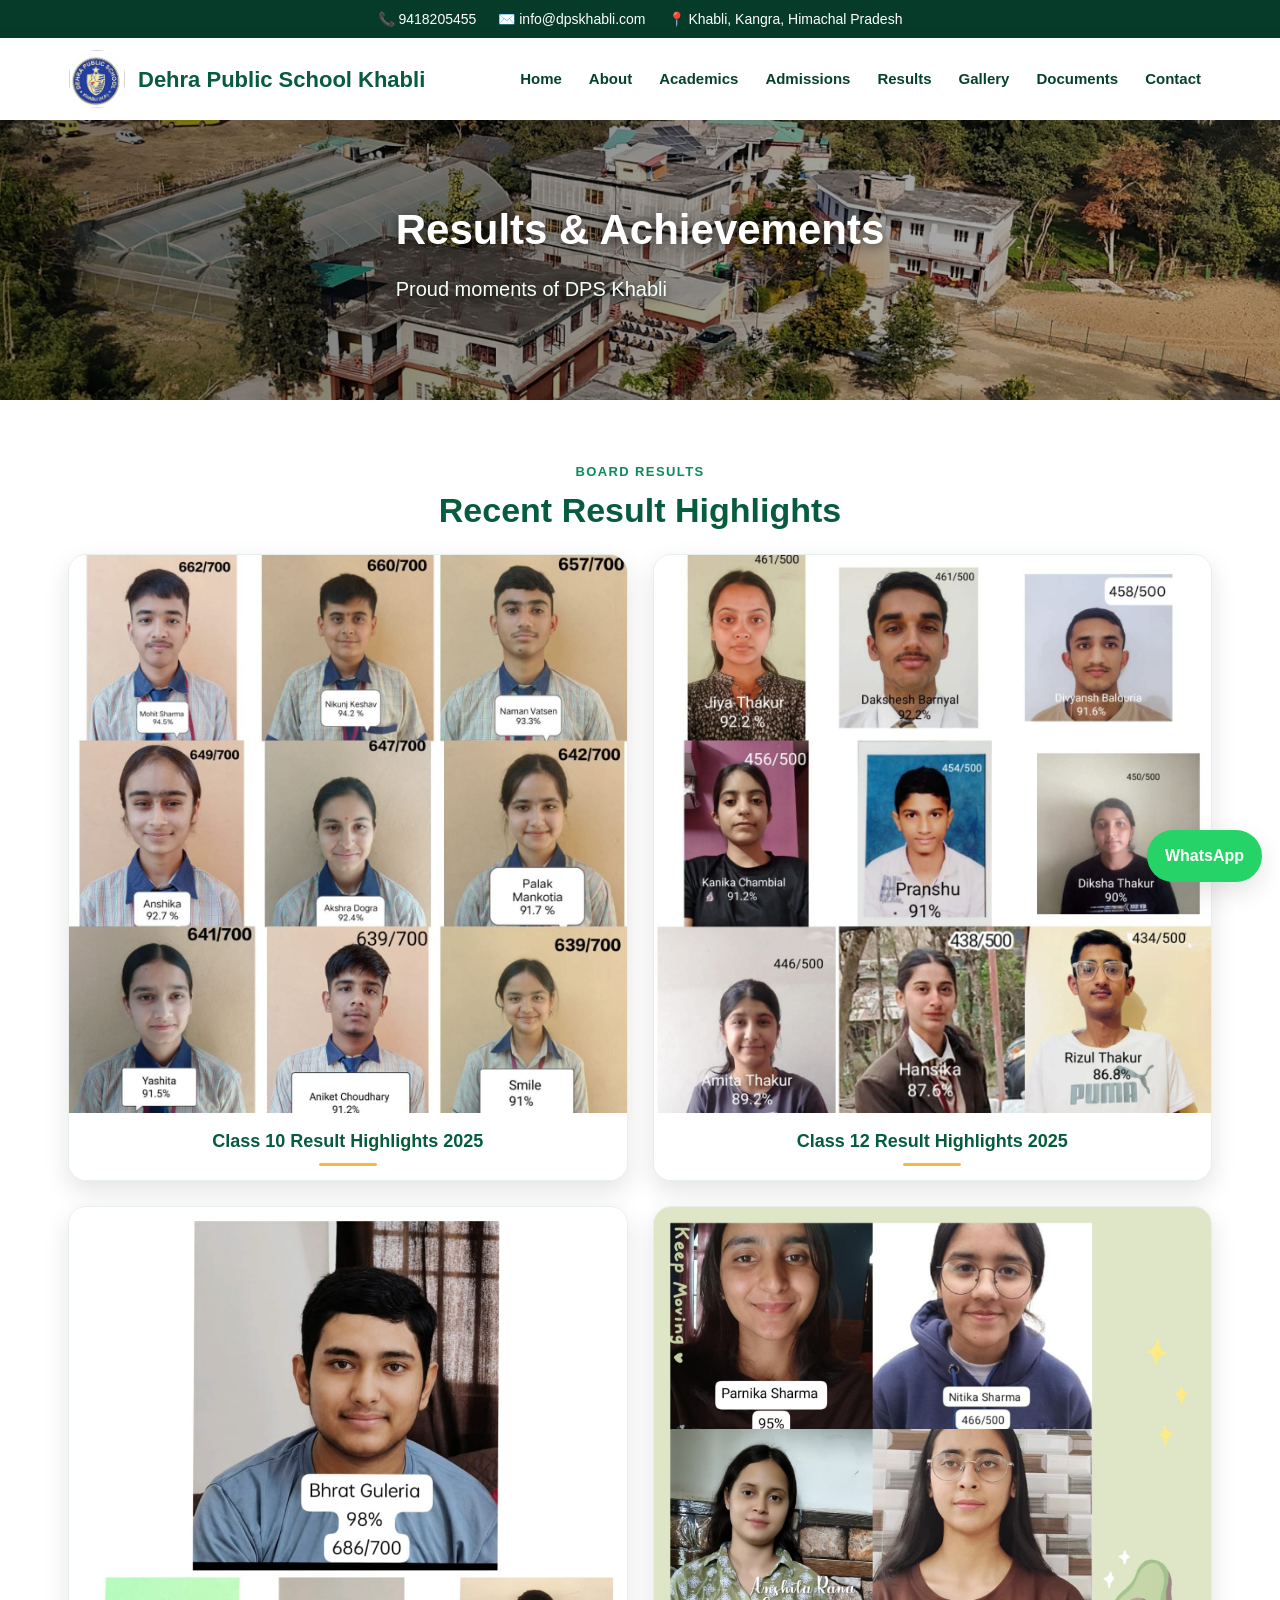
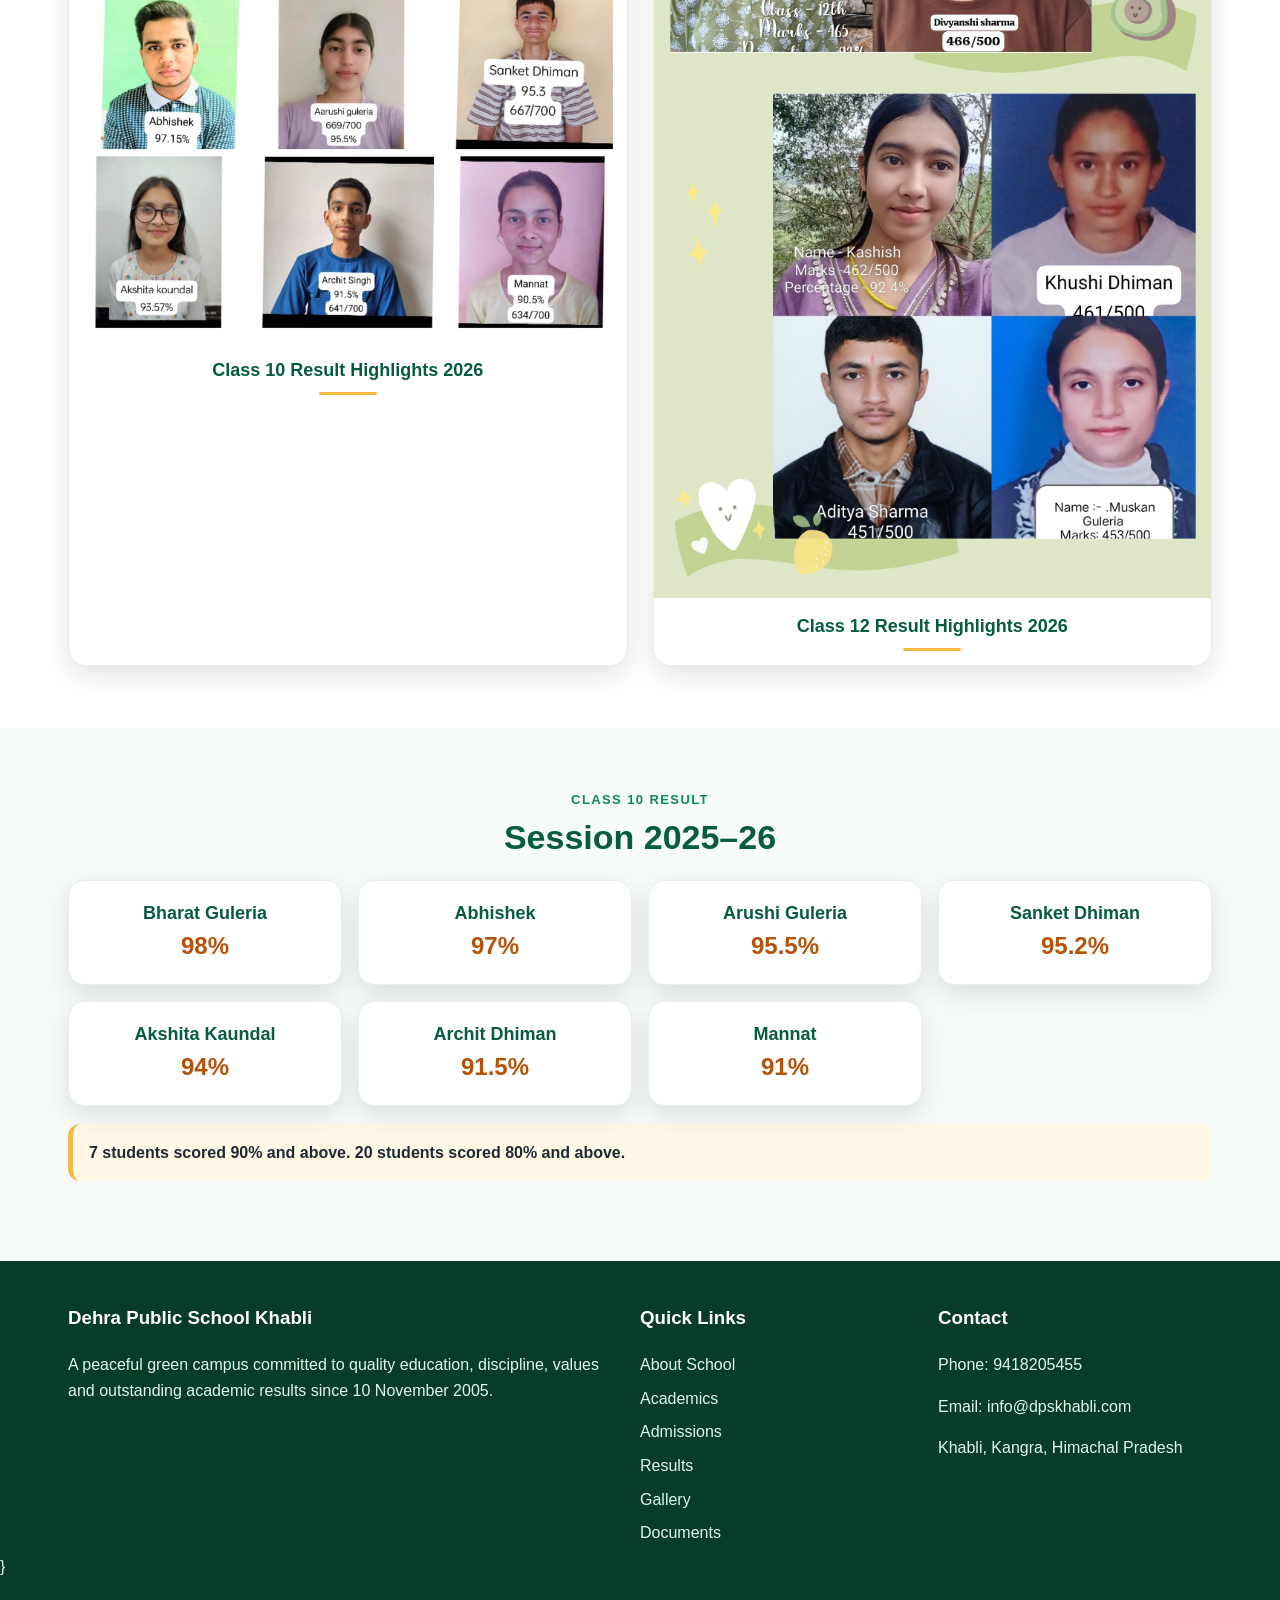
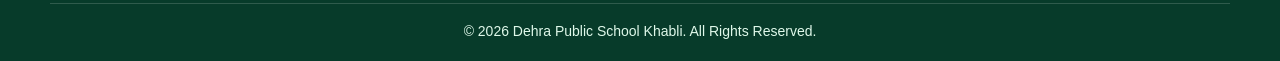
<file: results.html>
<!DOCTYPE html>
<html lang="en">
<head>
  <meta charset="UTF-8">
  <meta name="viewport" content="width=device-width, initial-scale=1.0">
  <title>Results | Dehra Public School Khabli</title>
  <link rel="stylesheet" href="style.css">
</head>
<body>

<div class="topbar">
  <div class="container topbar-inner">
    <span>📞 9418205455</span>
    <span>✉️ info@dpskhabli.com</span>
    <span>📍 Khabli, Kangra, Himachal Pradesh</span>
  </div>
</div>


<header class="navbar">
  <div class="container navwrap">
    <a class="brand" href="index.html">
      <img src="logo.png" alt="DPS Khabli Logo">
      <span>Dehra Public School Khabli</span>
    </a>
    <nav class="menu">
      <a href="index.html">Home</a>
      <a href="about.html">About</a>
      <a href="academics.html">Academics</a>
      <a href="admissions.html">Admissions</a>
      <a href="results.html">Results</a>
      <a href="gallery.html">Gallery</a>
      <a href="documents.html">Documents</a>
      <a href="contact.html">Contact</a>
    </nav>
  </div>
</header>


<section class="page-hero"><div class="container"><h1>Results & Achievements</h1><p>Proud moments of DPS Khabli</p></div></section>
<section class="section">
  <div class="container">
    <p class="eyebrow center">Board Results</p>
    <h2 class="center">Recent Result Highlights</h2>
    <div class="photo-grid four-results">

    <div class="photo-card">
        <img src="results-2026.jpg" alt="Class 10 Result 2026">
        <div class="caption">Class 10 Result Highlights 2025</div>
    </div>

    <div class="photo-card">
        <img src="results-2025.jpg" alt="Class 12 Result 2025">
        <div class="caption">Class 12 Result Highlights 2025</div>
    </div>

    <div class="photo-card">
        <img src="10+2 result.jpg" alt="Class 10 Result 2026">
        <div class="caption">Class 10 Result Highlights 2026</div>
    </div>

    <div class="photo-card">
        <img src="Class 12 result 2026.jpg" alt="Class 12 Result 2026">
        <div class="caption">Class 12 Result Highlights 2026</div>
    </div>

</div>
</div>
  </div>
</section>
<section class="section light">
  <div class="container">
    <p class="eyebrow center">Class 10 Result</p>
    <h2 class="center">Session 2025–26</h2>
    <div class="toppers">
      <div><strong>Bharat Guleria</strong><span>98%</span></div>
      <div><strong>Abhishek</strong><span>97%</span></div>
      <div><strong>Arushi Guleria</strong><span>95.5%</span></div>
      <div><strong>Sanket Dhiman</strong><span>95.2%</span></div>
      <div><strong>Akshita Kaundal</strong><span>94%</span></div>
      <div><strong>Archit Dhiman</strong><span>91.5%</span></div>
      <div><strong>Mannat</strong><span>91%</span></div>
    </div>
    <div class="notice">7 students scored 90% and above. 20 students scored 80% and above.</div>
  </div>
</section>


<a class="whatsapp" href="https://wa.me/919418205455" target="_blank">WhatsApp</a>

<footer class="footer">
  <div class="container footer-grid">
    <div>
      <h3>Dehra Public School Khabli</h3>
      <p>A peaceful green campus committed to quality education, discipline, values and outstanding academic results since 10 November 2005.</p>
    </div>
    <div>
      <h3>Quick Links</h3>
      <a href="about.html">About School</a>
      <a href="academics.html">Academics</a>
      <a href="admissions.html">Admissions</a>
      <a href="results.html">Results</a>
      <a href="gallery.html">Gallery</a>
      <a href="documents.html">Documents</a>
    </div>
    <div>
      <h3>Contact</h3>
      <p>Phone: 9418205455</p>
      <p>Email: info@dpskhabli.com</p>
      <p>Khabli, Kangra, Himachal Pradesh</p>
    </div>
  </div>
  
}<div class="container copy">© 2026 Dehra Public School Khabli. All Rights Reserved.</div>
</footer>

</body>
</html>
</file>
<file: style.css>
:root{
  --green:#075c3d;
  --green2:#0b8a5a;
  --gold:#f4b942;
  --dark:#1f2933;
  --muted:#64748b;
  --light:#f6fbf8;
  --white:#ffffff;
  --shadow:0 10px 26px rgba(0,0,0,.11);
  --radius:18px;
}

*{box-sizing:border-box}
html{scroll-behavior:smooth}
body{
  margin:0;
  font-family:Arial, Helvetica, sans-serif;
  color:var(--dark);
  background:#f5f8f6;
  line-height:1.6;
}
a{text-decoration:none;color:inherit}
img{max-width:100%;display:block}

.container{max-width:1180px;margin:auto;padding:0 18px}

.topbar{background:#063b2a;color:white;font-size:14px}
.topbar-inner{padding:8px 18px;display:flex;gap:22px;flex-wrap:wrap;justify-content:center}

.navbar{
  background:rgba(255,255,255,.97);
  position:sticky;
  top:0;
  z-index:50;
  box-shadow:0 2px 16px rgba(0,0,0,.08)
}
.navwrap{display:flex;align-items:center;justify-content:space-between;gap:18px;padding:12px 18px}
.brand{display:flex;align-items:center;gap:12px;font-weight:800;color:var(--green);font-size:22px}
.brand img{width:58px;height:58px;object-fit:contain;border-radius:50%}
.menu{display:flex;align-items:center;gap:5px;flex-wrap:wrap}
.menu a{padding:9px 11px;color:#06412d;font-weight:700;border-radius:9px;font-size:15px}
.menu a:hover{background:#e9f7ef;color:var(--green2)}

/* IMPORTANT: Campus image replaces green header background on every page */
.hero,
.page-hero{
  min-height:350px !important;
  color:white !important;
  display:flex !important;
  align-items:center !important;
  background-image:
    linear-gradient(90deg,rgba(0,0,0,.54),rgba(0,0,0,.28)),
    url("campus-bg.png") !important;
  background-size:cover !important;
  background-position:center center !important;
  background-repeat:no-repeat !important;
}
.hero{min-height:430px !important}
.page-hero{min-height:280px !important}

.hero h1,.page-hero h1{font-size:50px;line-height:1.1;margin:12px 0;max-width:880px;text-shadow:0 3px 12px rgba(0,0,0,.65)}
.page-hero h1{font-size:42px}
.hero p,.page-hero p{font-size:20px;max-width:760px;color:#f3fff7;text-shadow:0 2px 10px rgba(0,0,0,.65)}
.hero-badges{display:flex;flex-wrap:wrap;gap:10px}
.hero-badges span{
  padding:8px 13px;
  border:1px solid rgba(255,255,255,.65);
  border-radius:40px;
  background:rgba(0,0,0,.22);
  font-weight:700
}

.btn{
  display:inline-block;
  background:var(--gold);
  color:#1f2933;
  padding:12px 20px;
  border-radius:999px;
  font-weight:800;
  margin:8px 8px 8px 0;
  box-shadow:0 8px 18px rgba(0,0,0,.18)
}
.btn.green{background:var(--green2);color:white}
.btn.outline{background:transparent;color:white;border:2px solid white}

.section{padding:62px 0;background:white}
.section.light{background:var(--light)}
.eyebrow{
  color:var(--green2);
  text-transform:uppercase;
  letter-spacing:1.4px;
  font-weight:900;
  font-size:13px;
  margin:0 0 8px
}
.center{text-align:center}
h2{font-size:34px;line-height:1.15;color:var(--green);margin:0 0 18px}
h3{color:var(--green);margin-top:0}

.split{display:grid;grid-template-columns:1.05fr .95fr;gap:30px;align-items:center}
.notice{
  background:#fff8e7;
  border-left:5px solid var(--gold);
  padding:16px;
  border-radius:12px;
  margin:18px 0;
  font-weight:700
}

.card-grid{display:grid;grid-template-columns:repeat(4,1fr);gap:18px;margin-top:25px}
.info-card{
  background:white;
  border:1px solid #e6efe9;
  border-radius:var(--radius);
  box-shadow:var(--shadow);
  padding:24px;
  text-align:center;
  font-weight:700
}
.info-card h3{margin:9px 0;color:var(--green)}

.photo-grid{display:grid;grid-template-columns:repeat(3,1fr);gap:18px;margin-top:24px}
.photo-grid.two-only{grid-template-columns:repeat(2,1fr)}
.photo-card{
  background:white;
  border-radius:var(--radius);
  overflow:hidden;
  border:1px solid #e6efe9;
  box-shadow:var(--shadow)
}

/* Controlled photo sizes so photos do not become huge */
.photo-card img{
  width:100%;
  height:auto;
  max-height:none;
  object-fit:contain;
  display:block;
}
  object-position:center !important;
}
.split .photo-card img{
    height:auto !important;
    object-fit:contain !important;
}
.caption{
  padding:14px 16px;
  text-align:center;
  font-weight:900;
  color:var(--green);
  background:white;
  font-size:18px;
}
.caption:after{
  content:"";
  display:block;
  width:58px;
  height:3px;
  background:var(--gold);
  border-radius:10px;
  margin:7px auto 0
}

.stats{
  background:linear-gradient(90deg,var(--green),#0a8f5c);
  color:white;
  padding:45px 0;
}

.stat-grid{
  display:grid;
  grid-template-columns:repeat(4,1fr);
  gap:20px;
  text-align:center;
  align-items:center;
}

.stat-grid div{
  background:rgba(255,255,255,.12);
  padding:22px 12px;
  border-radius:18px;
}

.stat-grid strong{
  display:block;
  font-size:36px;
  color:white;
  margin-bottom:6px;
}

.stat-grid span{
  display:block;
  color:#eafff3;
  font-weight:700;
  font-size:16px;
}

.toppers{display:grid;grid-template-columns:repeat(4,1fr);gap:16px;margin-top:22px}
.toppers div{
  background:white;
  border:1px solid #e6efe9;
  border-radius:16px;
  box-shadow:var(--shadow);
  padding:18px;
  text-align:center
}
.toppers strong{display:block;color:var(--green);font-size:18px}
.toppers span{font-size:24px;font-weight:900;color:#b45309}

.document-grid{display:grid;grid-template-columns:repeat(3,1fr);gap:18px;margin-top:25px}
.document-card{
  background:white;
  border:1px solid #e6efe9;
  border-radius:var(--radius);
  box-shadow:var(--shadow);
  padding:22px
}
.document-card a{
  display:inline-block;
  background:var(--green2);
  color:white;
  padding:10px 14px;
  border-radius:10px;
  font-weight:800
}

.contact-card,.form-card{
  background:white;
  border:1px solid #e6efe9;
  border-radius:var(--radius);
  box-shadow:var(--shadow);
  padding:28px
}
.form-card input,.form-card textarea{
  width:100%;
  padding:13px;
  margin:8px 0;
  border:1px solid #cbd5d1;
  border-radius:10px;
  font-size:15px
}
.form-card button{border:0;cursor:pointer}
.small{font-size:13px;color:var(--muted)}

.whatsapp{
  position:fixed;
  right:18px;
  bottom:18px;
  background:#25D366;
  color:white;
  padding:13px 18px;
  border-radius:999px;
  font-weight:900;
  box-shadow:var(--shadow);
  z-index:60
}

.footer{background:#073b2a;color:#dff8ea;padding:42px 0 18px}
.footer-grid{display:grid;grid-template-columns:2fr 1fr 1fr;gap:24px}
.footer h3{color:white}
.footer a{display:block;margin:8px 0;color:#dff8ea}
.copy{text-align:center;border-top:1px solid rgba(255,255,255,.16);padding-top:16px;margin-top:24px;font-size:14px}

@media(max-width:900px){
  .navwrap{flex-direction:column;align-items:flex-start}
  .brand{font-size:18px}
  .brand img{width:50px;height:50px}
  .menu a{font-size:14px;padding:7px}
  .hero{min-height:340px !important}
  .page-hero{min-height:240px !important}
  .hero h1,.page-hero h1{font-size:32px}
  .hero p,.page-hero p{font-size:16px}
  .split,.card-grid,.photo-grid,.photo-grid.two-only,.stat-grid,.toppers,.document-grid,.footer-grid{grid-template-columns:1fr}
  .section{padding:44px 0}
  h2{font-size:27px}
  .photo-card img,.split .photo-card img{height:220px !important}
}
.result-card img,
.results-img,
.photo-card.result-card img{
  width:100%;
  height:auto !important;
  object-fit:contain !important;
  background:#fff;
}
.four-results{
    display:grid;
    grid-template-columns:repeat(2, 1fr);
    gap:25px;
}

.four-results .photo-card img{
    width:100%;
    height:auto;
    object-fit:contain;
    display:block;
}
</file>
